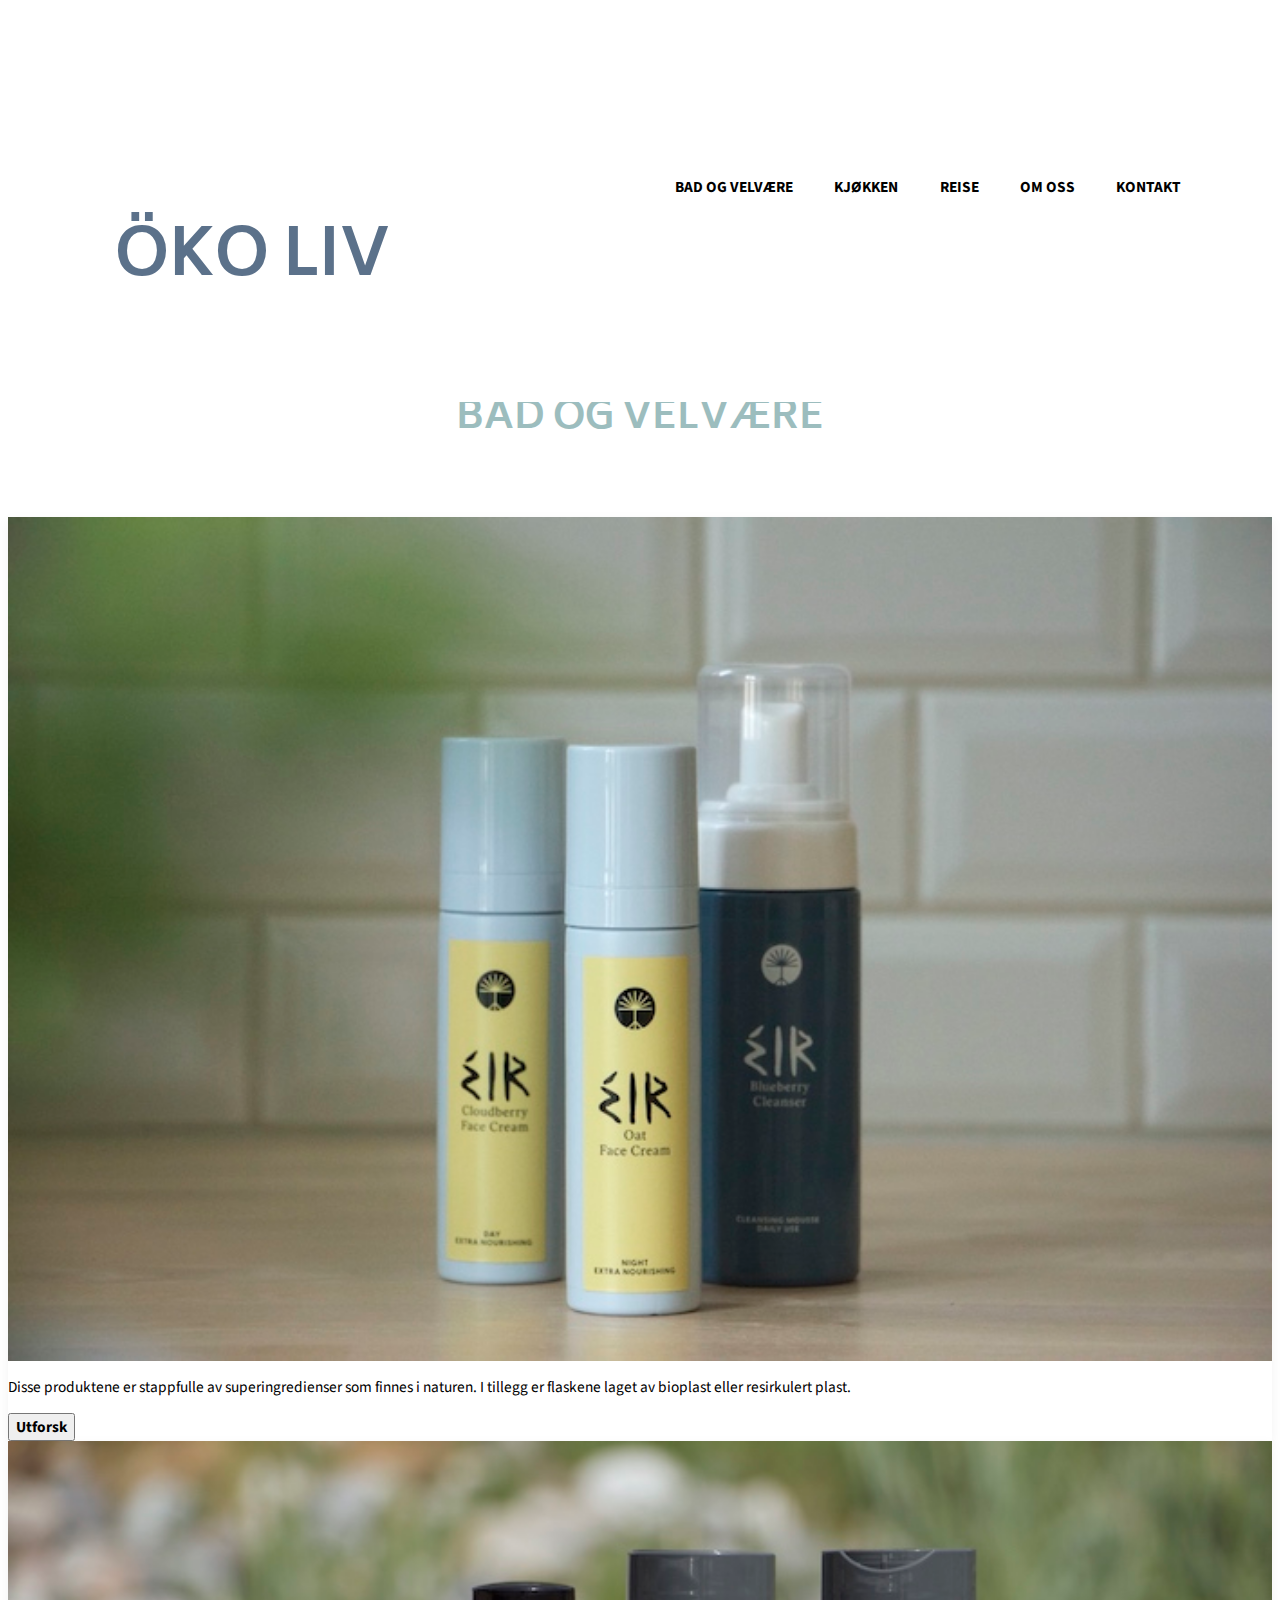
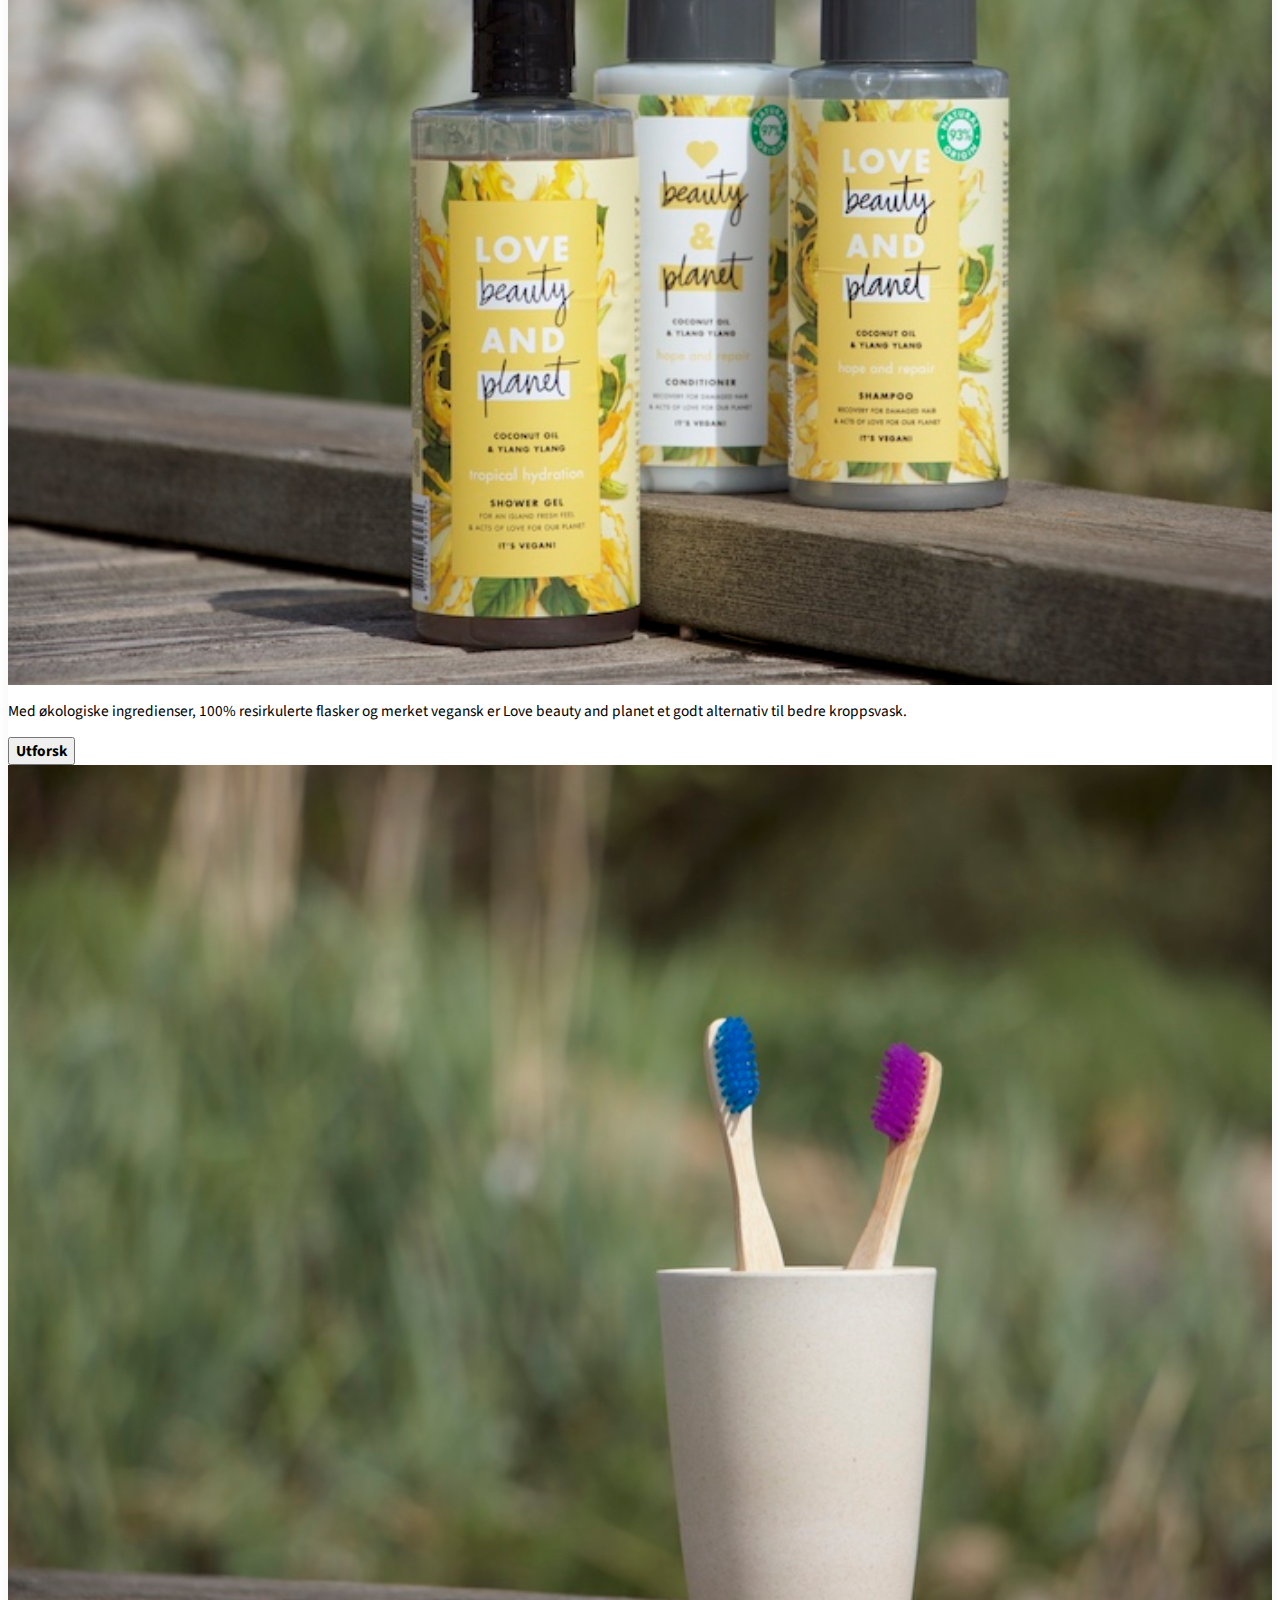
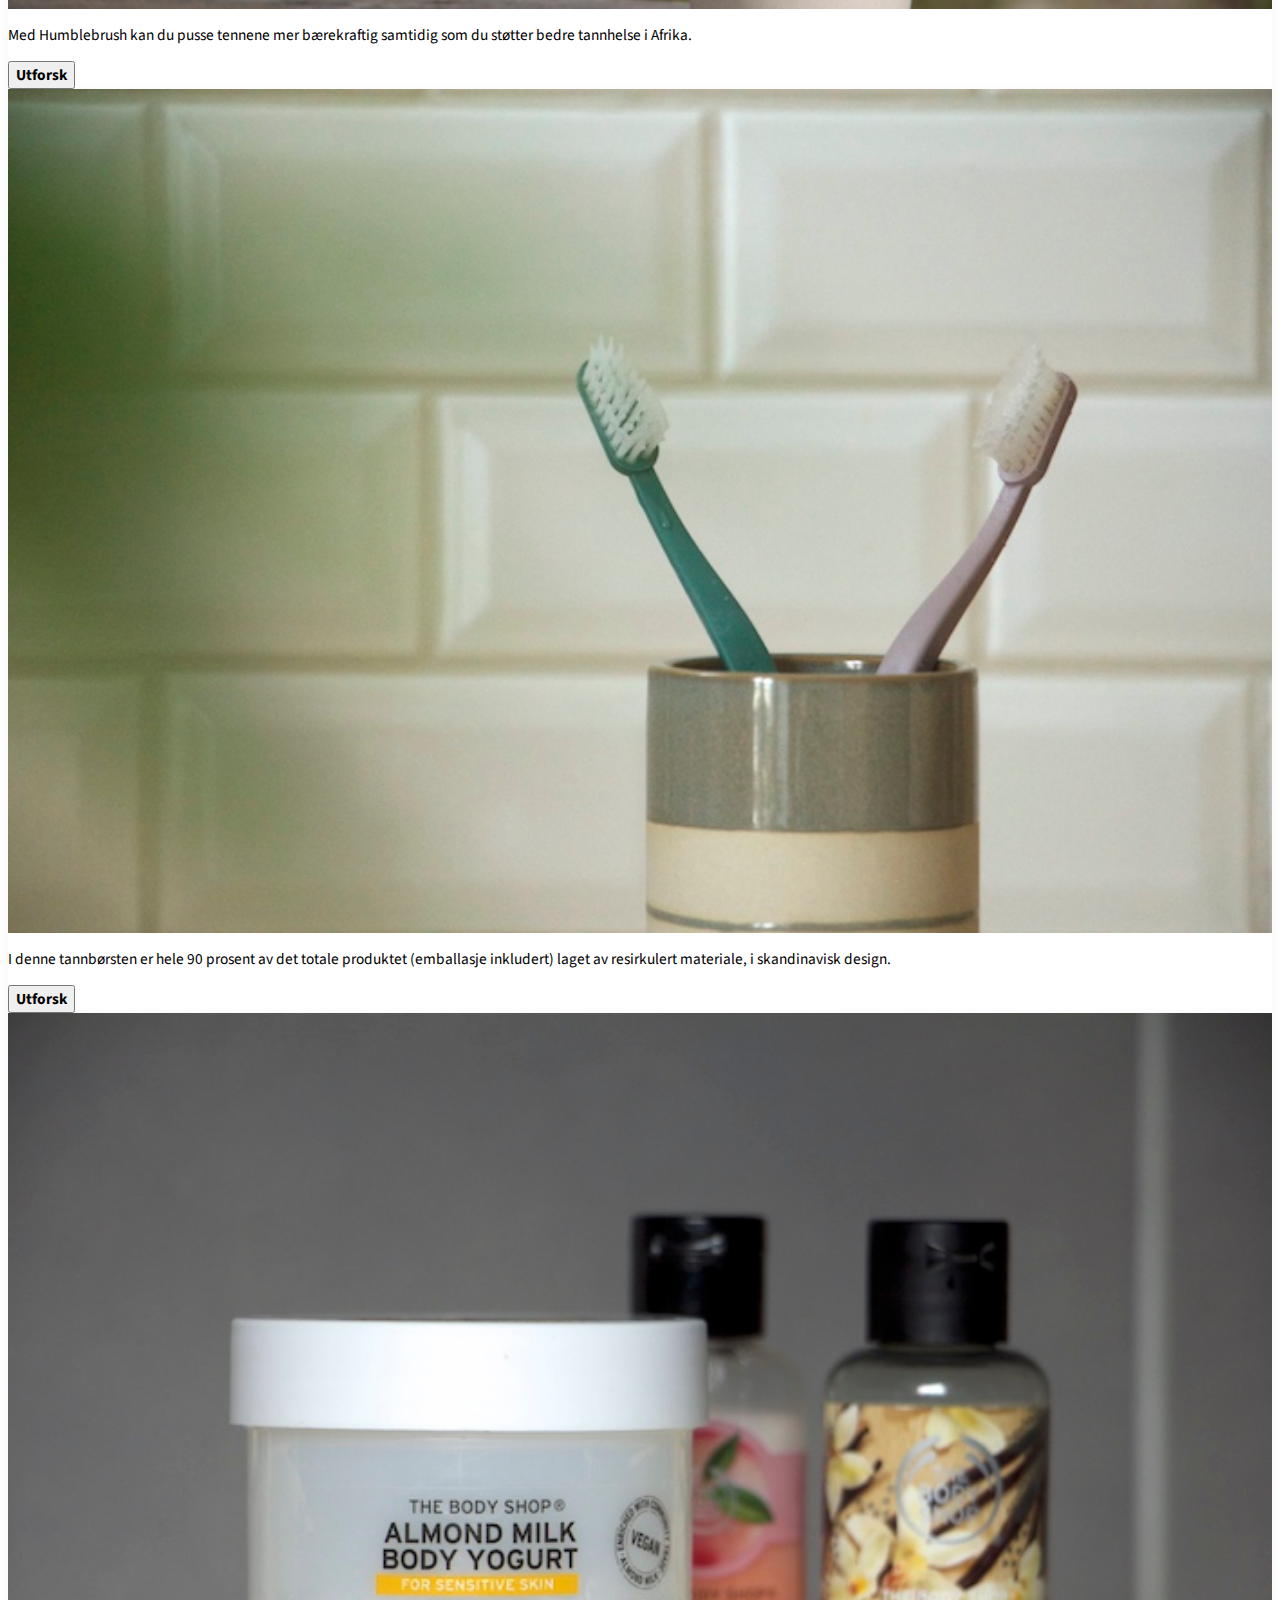
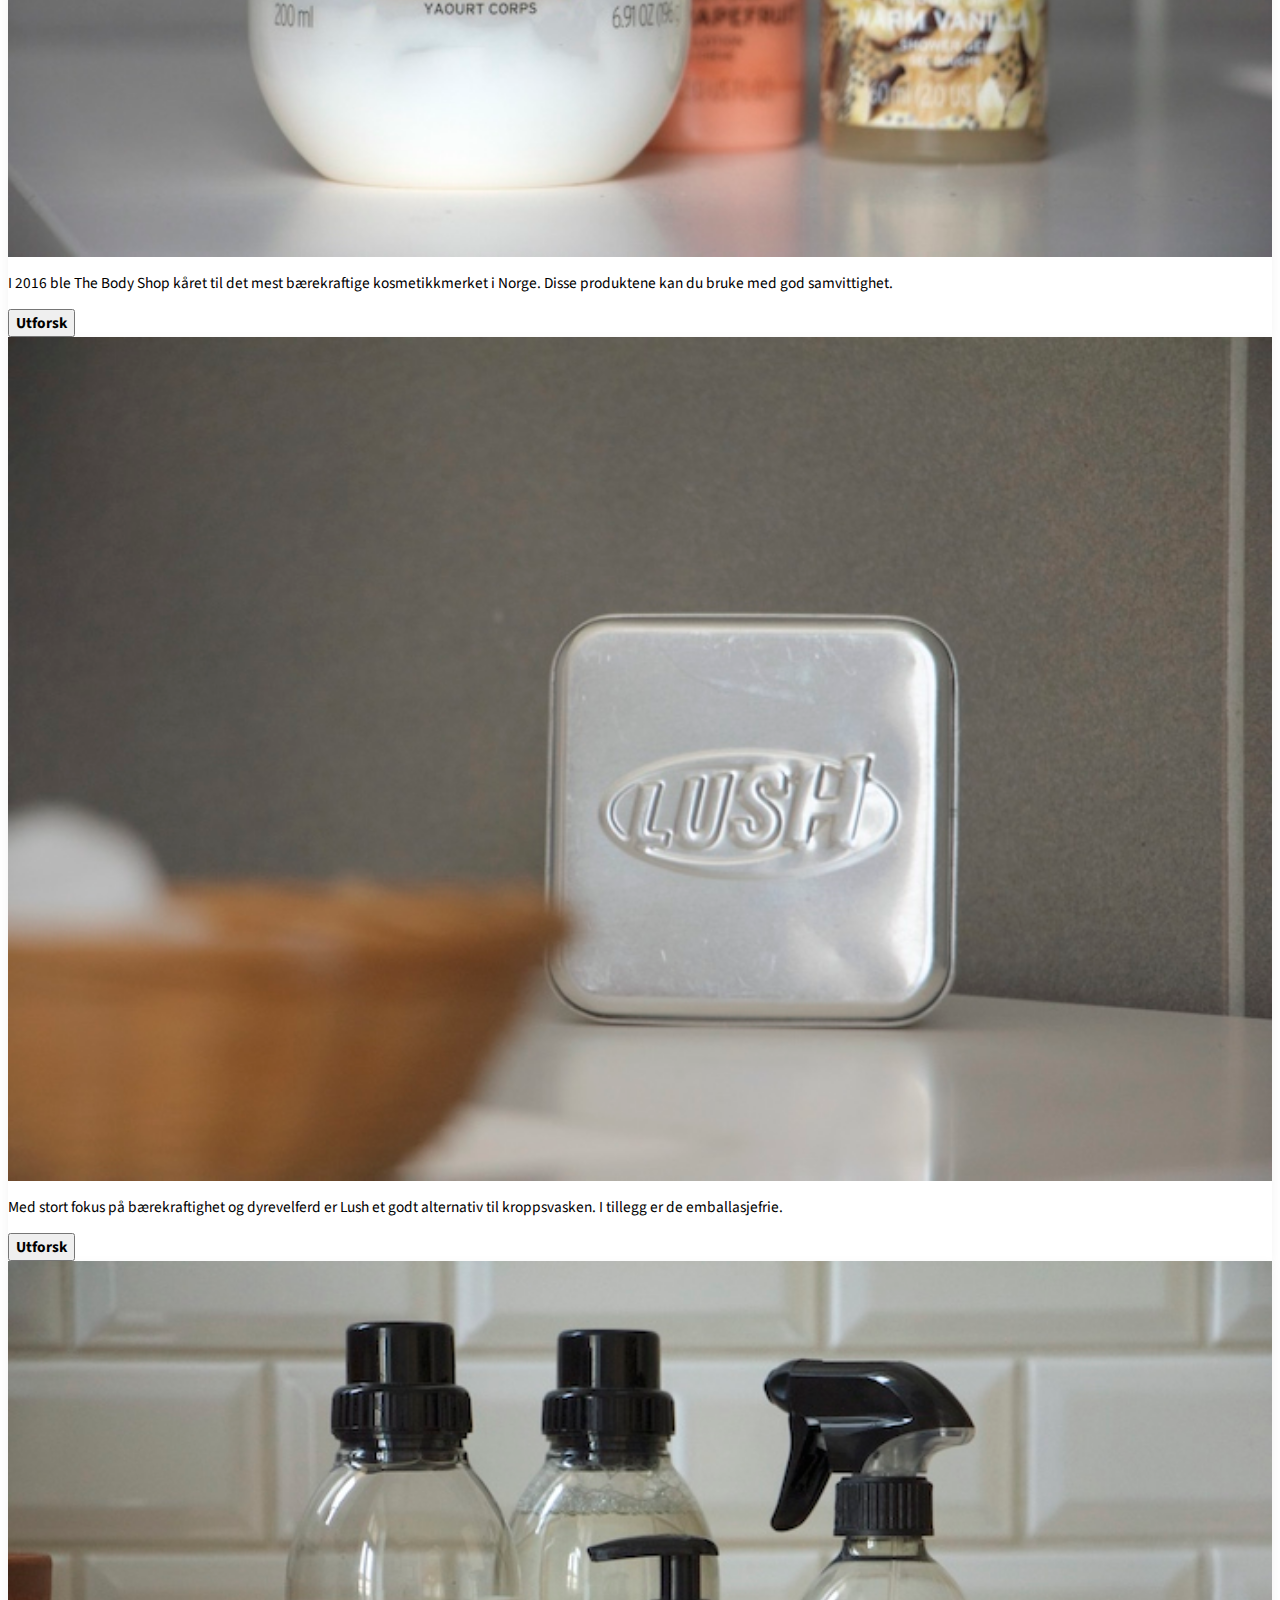
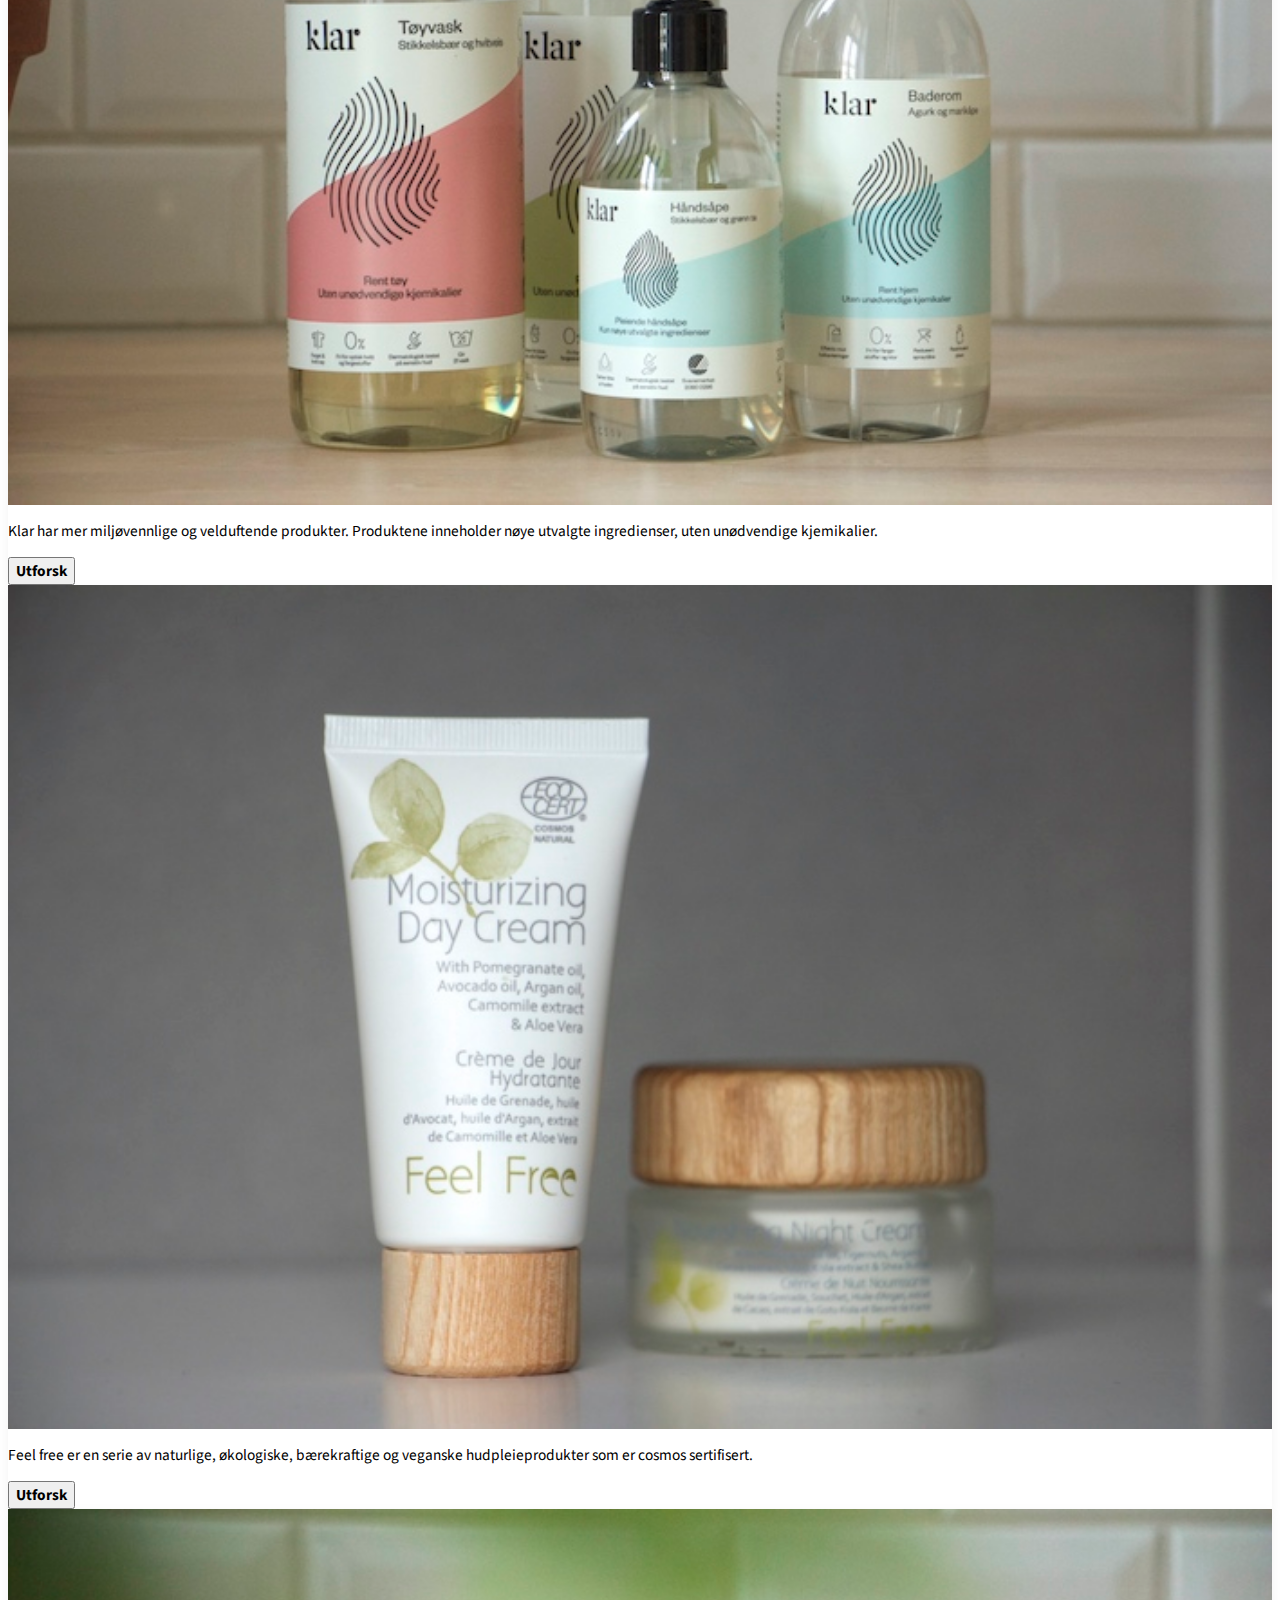
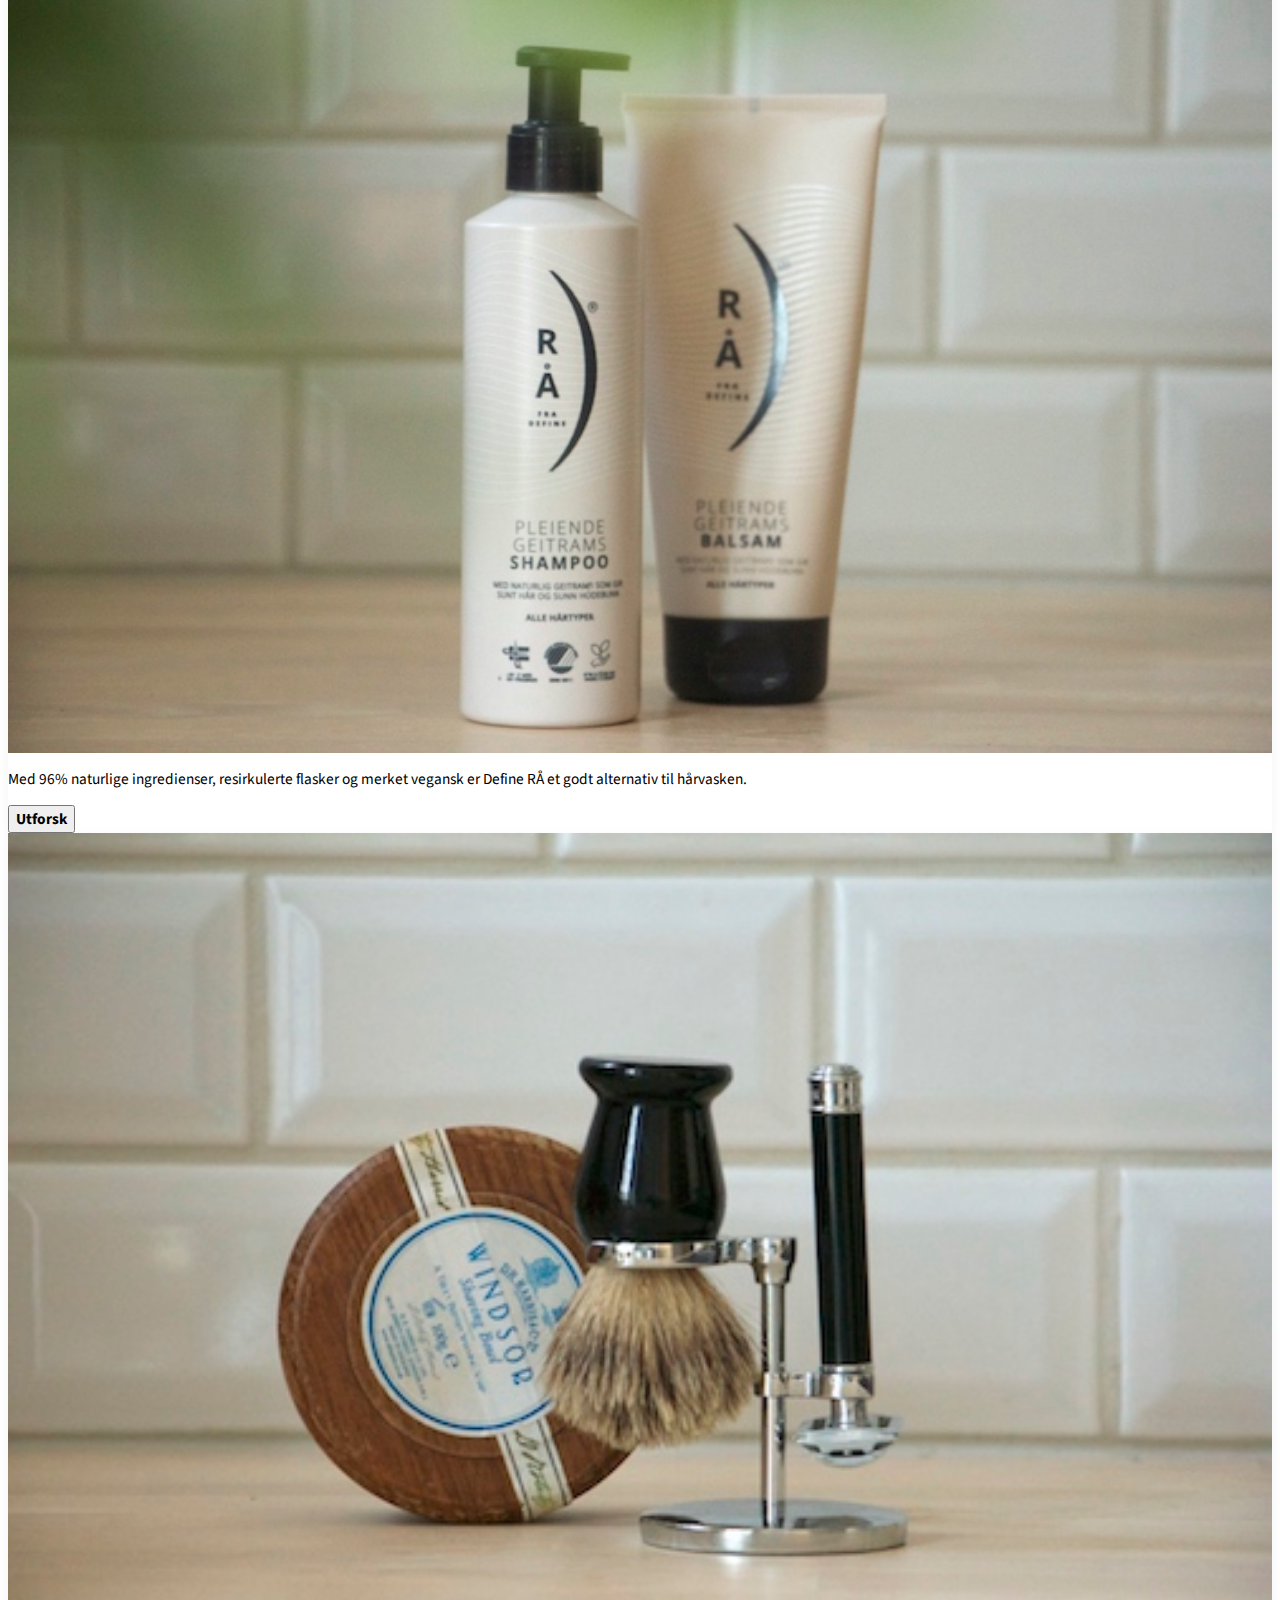
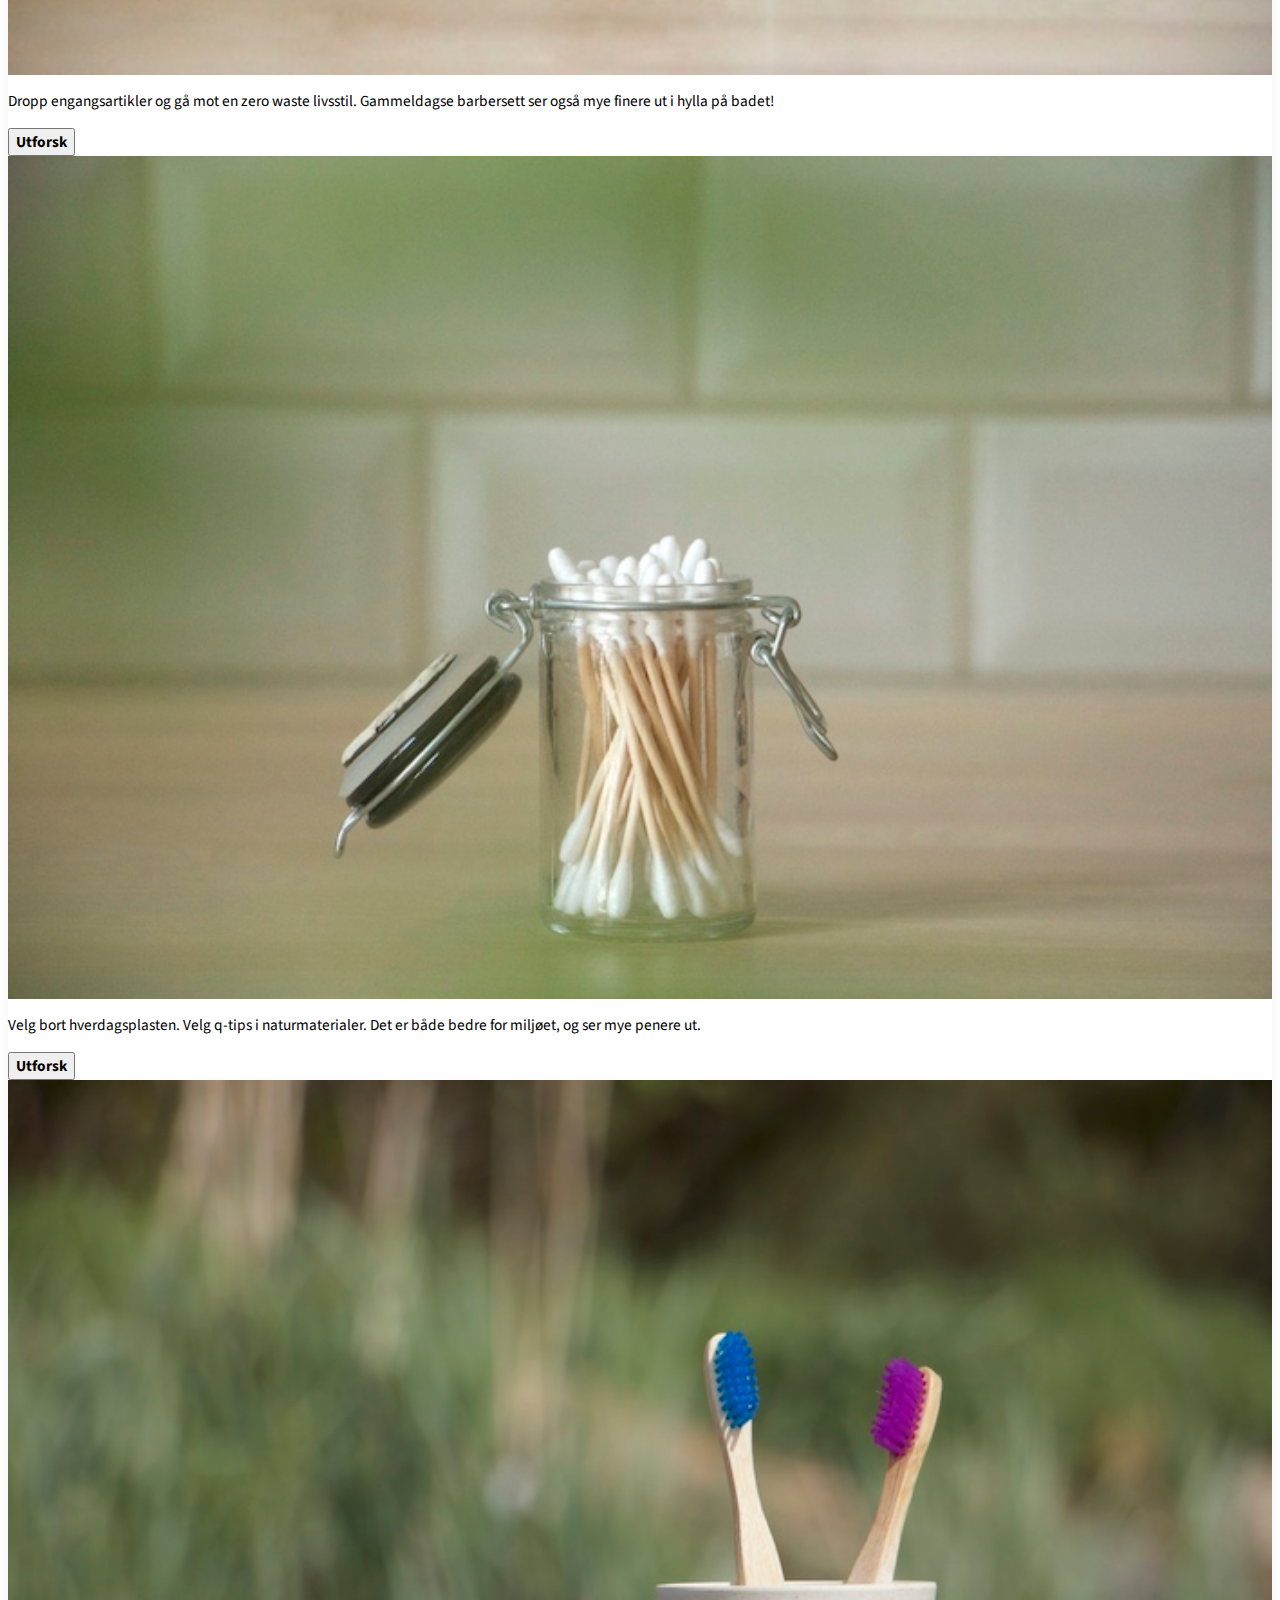
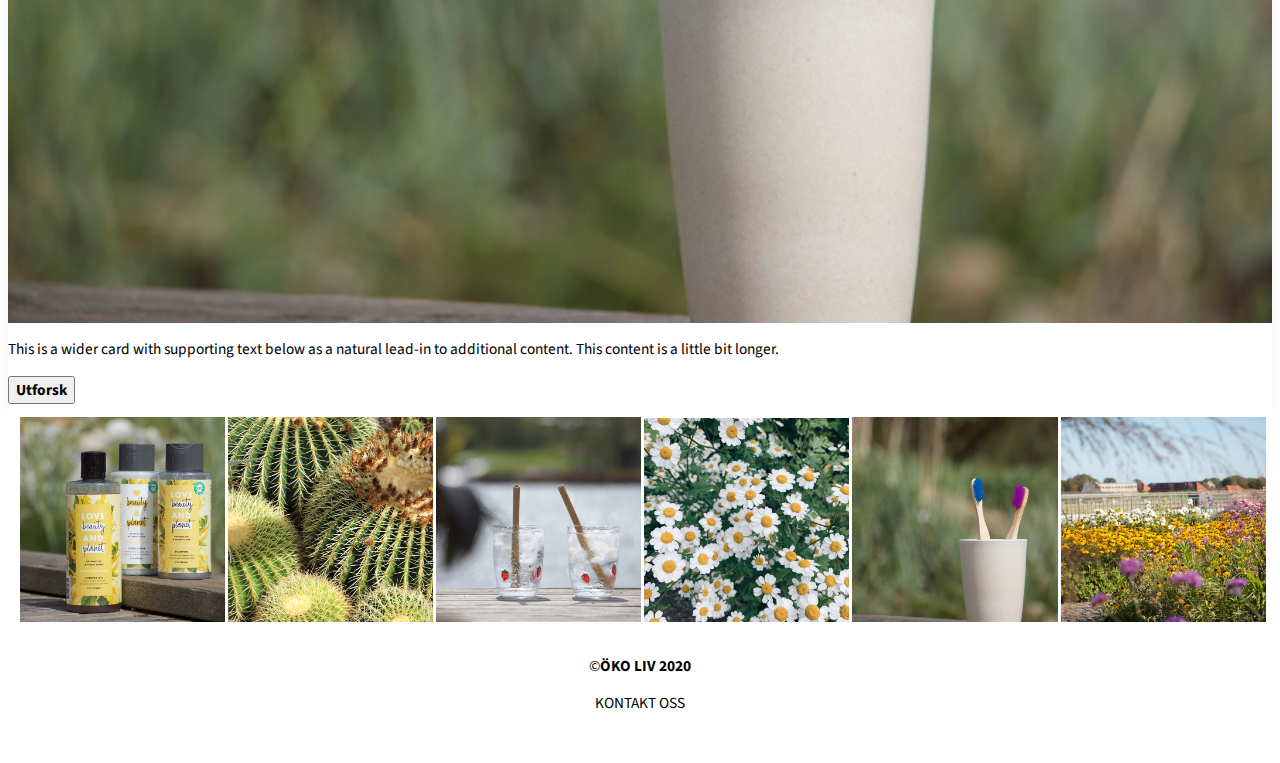
<file: eksamen/bad.html>
<!Doctype html>
<html lang="en"> 

    <head>
        <meta charset="UTF-8">
        <meta name="viewport" content="width=device-width, initial-scale=1.0"> <!for responsive design>
        
         <link rel="stylesheet" href="https://stackpath.bootstrapcdn.com/bootstrap/4.1.3/css/bootstrap.min.css" integrity="sha384-MCw98/SFnGE8fJT3GXwEOngsV7Zt27NXFoaoApmYm81iuXoPkFOJwJ8ERdknLPMO" crossorigin="anonymous"> <!stylesheet bootstrap>
        
        <link rel="stylesheet" href="style.css"> <!egen stylesheet>
        
        <link href="https://fonts.googleapis.com/css2?family=Biryani:wght@900&display=swap" rel="stylesheet"> <!font logo>
        
        <link href="https://fonts.googleapis.com/css2?family=Source+Sans+Pro:wght@200&display=swap" rel="stylesheet"> <!font meny>
        
        <link href='https://fonts.googleapis.com/css?family=Lato:300,400,700' rel='stylesheet' type='text/css'>
        
        <title>ÖKO LIV - BAD OG VELVÆRE</title>
    </head>


    
    <body>
        
        <header>
            <nav class="menu">
                <h4><a href="index.html">ÖKO LIV</a></h4>
                <ul>
                    <li id="kontaktmeny"><a href=index.html#contact><strong>KONTAKT</strong></a></li>
                    <li><a href=index.html#okoinfo><strong>OM OSS</strong></a></li>
                    <li><a href=reise.html><strong>REISE</strong></a></li>
                    <li><a href=kjokken.html><strong>KJØKKEN</strong></a></li>
                    <li><a href=bad.html><strong>BAD OG VELVÆRE</strong></a></li>
                </ul>
            </nav>
        </header>
    
        
            <div class="overskrift">
                <h6><strong>BÆREKRAFTIGE NØDVENIGHETER TIL</strong></h6>
                <h5>BAD OG VELVÆRE</h5>
            </div>
   
        
        
        <div class="album py-5 bg-light"> <!deler av denne koden er hentet fra bootstrap>
        <div class="container">

          <div class="row">
            
              
            <div class="col-md-4">
                <div class="card mb-4 box-shadow">
                <div class="wrapper">
                    <img class="card-img-top" alt="Card image cap" src="eir.jpg">
                    <div class="overlay">
                        <div class="content">EIR SCANDINAVIA</div>
                    </div>
                    
                    <div class="card-body">
                    
                    <p class="card-text">Disse produktene er stappfulle av superingredienser som finnes i naturen. I tillegg er flaskene laget av bioplast eller resirkulert plast.</p>
                    <div class="d-flex justify-content-between align-items-center">
                    <div class="btn-group">
                    <button type="button" class="btn btn-sm btn-outline-secondary"><a href="https://www.eirscandinavia.com/" target="_blank"><strong>Utforsk</strong></a></button>
                    </div>
                  </div>
                </div>
              </div>
             </div>
            </div>
              
            <div class="col-md-4">
                <div class="card mb-4 box-shadow">
                <div class="wrapper">
                    <img class="card-img-top" alt="Card image cap" src="loveandbauty1.jpg">
                    <div class="overlay">
                        <div class="content">Beauty & planet</div>
                    </div>
                    
                    <div class="card-body">
                    
                    <p class="card-text">Med økologiske ingredienser, 100% resirkulerte flasker og merket vegansk er Love beauty and planet et godt alternativ til bedre kroppsvask. </p>
                    <div class="d-flex justify-content-between align-items-center">
                    <div class="btn-group">
                    <button type="button" class="btn btn-sm btn-outline-secondary"><a href="https://www.lovebeautyandplanet.com/no/home.html" target="_blank"><strong>Utforsk</strong></a></button>
                    </div>
                  </div>
                </div>
              </div>
             </div>
            </div>
              
              
            <div class="col-md-4">
                <div class="card mb-4 box-shadow">
                <div class="wrapper">
                    <img class="card-img-top" alt="Card image cap" src="humblebrush.jpg">
                    <div class="overlay">
                        <div class="content">Humblebrush</div>
                    </div>
                    
                    <div class="card-body">
                    
                    <p class="card-text">Med Humblebrush kan du pusse tennene mer bærekraftig samtidig som du støtter bedre tannhelse i Afrika.</p>
                    <div class="d-flex justify-content-between align-items-center">
                    <div class="btn-group">
                    <button type="button" class="btn btn-sm btn-outline-secondary"><a href="https://www.thehumble.co/collections/humble-brush?gclid=EAIaIQobChMIwYbghtHM6QIVSsKyCh1TKgfSEAAYASAAEgJJ5vD_BwE" target="_blank"><strong>Utforsk</strong></a></button>
                    </div>
                  </div>
                </div>
              </div>
             </div>
            </div>
              
              <div class="col-md-4">
                <div class="card mb-4 box-shadow">
                <div class="wrapper">
                    <img class="card-img-top" alt="Card image cap" src="jordan.jpg">
                    <div class="overlay">
                        <div class="content">Jordan green clean</div>
                    </div>
                    
                    <div class="card-body">
                    
                    <p class="card-text">I denne tannbørsten er hele 90 prosent av det totale produktet (emballasje inkludert) laget av resirkulert materiale, i skandinavisk design. </p>
                    <div class="d-flex justify-content-between align-items-center">
                    <div class="btn-group">
                    <button type="button" class="btn btn-sm btn-outline-secondary"><a href="https://www.jordan.no/kategorier/green-clean/" target="_blank"><strong>Utforsk</strong></a></button>
                    </div>
                  </div>
                </div>
              </div>
             </div>
            </div>
              
              
              
              
              <div class="col-md-4">
                <div class="card mb-4 box-shadow">
                <div class="wrapper">
                    <img class="card-img-top" alt="Card image cap" src="bodyshop.jpg">
                    <div class="overlay">
                        <div class="content">The body shop</div>
                    </div>
                    
                    <div class="card-body">
                    
                    <p class="card-text">I 2016 ble The Body Shop kåret til det mest bærekraftige kosmetikkmerket i Norge. Disse produktene kan du bruke med god samvittighet.</p>
                    <div class="d-flex justify-content-between align-items-center">
                    <div class="btn-group">
                    <button type="button" class="btn btn-sm btn-outline-secondary"><a href="https://www.thebodyshop.no/" target="_blank"><strong>Utforsk</strong></a></button>
                    </div>
                  </div>
                </div>
              </div>
             </div>
            </div>
              
              
              <div class="col-md-4">
                <div class="card mb-4 box-shadow">
                <div class="wrapper">
                    <img class="card-img-top" alt="Card image cap" src="lush.jpg">
                    <div class="overlay">
                        <div class="content">Lush</div>
                    </div>
                    
                    <div class="card-body">
                    
                    <p class="card-text">Med stort fokus på bærekraftighet og dyrevelferd er Lush et godt alternativ til kroppsvasken. I tillegg er de emballasjefrie. </p>
                    <div class="d-flex justify-content-between align-items-center">
                    <div class="btn-group">
                    <button type="button" class="btn btn-sm btn-outline-secondary"><a href="https://www.lushnorge.no/" target="_blank"><strong>Utforsk</strong></a></button>
                    </div>
                  </div>
                </div>
              </div>
             </div>
            </div>
              
              
            <div class="col-md-4">
                <div class="card mb-4 box-shadow">
                <div class="wrapper">
                    <img class="card-img-top" alt="Card image cap" src="klarbad.jpg">
                    <div class="overlay">
                        <div class="content">Klar</div>
                    </div>
                    
                    <div class="card-body">
                    
                    <p class="card-text">Klar har mer miljøvennlige og velduftende produkter. Produktene  inneholder nøye utvalgte ingredienser, uten unødvendige kjemikalier.</p>
                    <div class="d-flex justify-content-between align-items-center">
                    <div class="btn-group">
                    <button type="button" class="btn btn-sm btn-outline-secondary"><a href="https://klardag.no/produkter/" target="_blank"><strong>Utforsk</strong></a></button>
                    </div>
                  </div>
                </div>
              </div>
             </div>
            </div>
              
              
            
              
              
              <div class="col-md-4">
                <div class="card mb-4 box-shadow">
                <div class="wrapper">
                    <img class="card-img-top" alt="Card image cap" src="feelfree.jpg">
                    <div class="overlay">
                        <div class="content">Feel free</div>
                    </div>
                    
                    <div class="card-body">
                    
                    <p class="card-text">Feel free er en serie av naturlige, økologiske, bærekraftige og veganske hudpleieprodukter som er cosmos sertifisert. </p>
                    <div class="d-flex justify-content-between align-items-center">
                    <div class="btn-group">
                    <button type="button" class="btn btn-sm btn-outline-secondary"><a href="https://www.feelfreebio.com/en/products/" target="_blank"><strong>Utforsk</strong></a></button>
                    </div>
                  </div>
                </div>
              </div>
             </div>
            </div>
              
              
              
              <div class="col-md-4">
                <div class="card mb-4 box-shadow">
                <div class="wrapper">
                    <img class="card-img-top" alt="Card image cap" src="raa.jpg">
                    <div class="overlay">
                        <div class="content">Define RÅ</div>
                    </div>
                    
                    <div class="card-body">
                    
                    <p class="card-text">Med 96% naturlige ingredienser, resirkulerte flasker og merket vegansk er Define RÅ et godt alternativ til hårvasken. </p>
                    <div class="d-flex justify-content-between align-items-center">
                    <div class="btn-group">
                    <button type="button" class="btn btn-sm btn-outline-secondary"><a href="https://define.no/raa-fra-define/" target="_blank"><strong>Utforsk</strong></a></button>
                    </div>
                  </div>
                </div>
              </div>
             </div>
            </div>
            
              
              <div class="col-md-4">
                <div class="card mb-4 box-shadow">
                <div class="wrapper">
                    <img class="card-img-top" alt="Card image cap" src="barber.jpg">
                    <div class="overlay">
                        <div class="content">Barbersett</div>
                    </div>
                    
                    <div class="card-body">
                    
                    <p class="card-text">Dropp engangsartikler og gå mot en zero waste livsstil. Gammeldagse barbersett ser også mye finere ut i hylla på badet!</p>
                    <div class="d-flex justify-content-between align-items-center">
                    <div class="btn-group">
                    <button type="button" class="btn btn-sm btn-outline-secondary"><a href="https://www.dapper.no/collections/shaving-tools" target="_blank"><strong>Utforsk</strong></a></button>
                    </div>
                  </div>
                </div>
              </div>
             </div>
            </div>
              
            <div class="col-md-4">
                <div class="card mb-4 box-shadow">
                <div class="wrapper">
                    <img class="card-img-top" alt="Card image cap" src="qtips.jpg">
                    <div class="overlay">
                        <div class="content">Q-tips</div>
                    </div>
                    
                    <div class="card-body">
                    
                    <p class="card-text">Velg bort hverdagsplasten. Velg q-tips i naturmaterialer. Det er både bedre for miljøet, og ser mye penere ut. </p>
                    <div class="d-flex justify-content-between align-items-center">
                    <div class="btn-group">
                    <button type="button" class="btn btn-sm btn-outline-secondary"><a href="https://www.dapper.no/collections/shaving-tools" target="_blank"><strong>Utforsk</strong></a></button>
                    </div>
                  </div>
                </div>
              </div>
             </div>
            </div>
           
               
              
              <div class="col-md-4">
                <div class="card mb-4 box-shadow">
                <div class="wrapper">
                    <img class="card-img-top" alt="Card image cap" src="humblebrush.jpg">
                    <div class="overlay">
                        <div class="content">Organicup</div>
                    </div>
                    
                    <div class="card-body">
                    
                    <p class="card-text">This is a wider card with supporting text below as a natural lead-in to additional content. This content is a little bit longer.</p>
                    <div class="d-flex justify-content-between align-items-center">
                    <div class="btn-group">
                    <button type="button" class="btn btn-sm btn-outline-secondary"><a href="https://www.organicup.com/nb/" target="_blank"><strong>Utforsk</strong></a></button>
                    </div>
                  </div>
                </div>
              </div>
             </div>
            </div>
              
              
              
              
              
          </div>
        </div>
      </div>
        
        
        
        
    </body>
    
    
    <footer>
        
        <div class="insta">
                    
                     <a href="https://www.instagram.com/p/CAlMdWWHKeC/" target="_blank"><img src="insta1.JPG" title="Instagram"></a>
                    
                   
                    <a href="https://www.instagram.com/p/CAlNFLtnQ1I/" target="_blank"><img src="insta2.JPG" title="Instagram"></a>
                   
                    <a href=" https://www.instagram.com/p/CAlH5K7HuDd/" target="_blank"><img src="insta3.JPG" title="Instagram"></a>
                    
                   
                    
                    <a href="https://www.instagram.com/p/CAlO-oGH9FT/" target="_blank"><img src="insta4.JPG" title="Instagram"></a>
                    
                    <a href="https://www.instagram.com/p/CAlNN-SHTCV/" target="_blank"><img src="insta5.JPG" title="Instagram"></a>
                    
                    <a href="https://www.instagram.com/p/CAlIZmhHMyg/" target="_blank"><img src="insta6.JPG" title="Instagram"></a>
                   

                </div>
        &copy;<strong>ÖKO LIV 2020 </strong>
    
        <div class="footerkontakt">
            <p><a href="mailto:oko.liv@gmail.com">KONTAKT OSS</a></p>
        </div>
        
        <div class="instagramfooter">
            <p><a href="https://www.instagram.com/oko.liv/" target="_blank">FØLG OSS PÅ INSTAGRAM</a></p>
        </div>

    </footer>
    
</html>
</file>
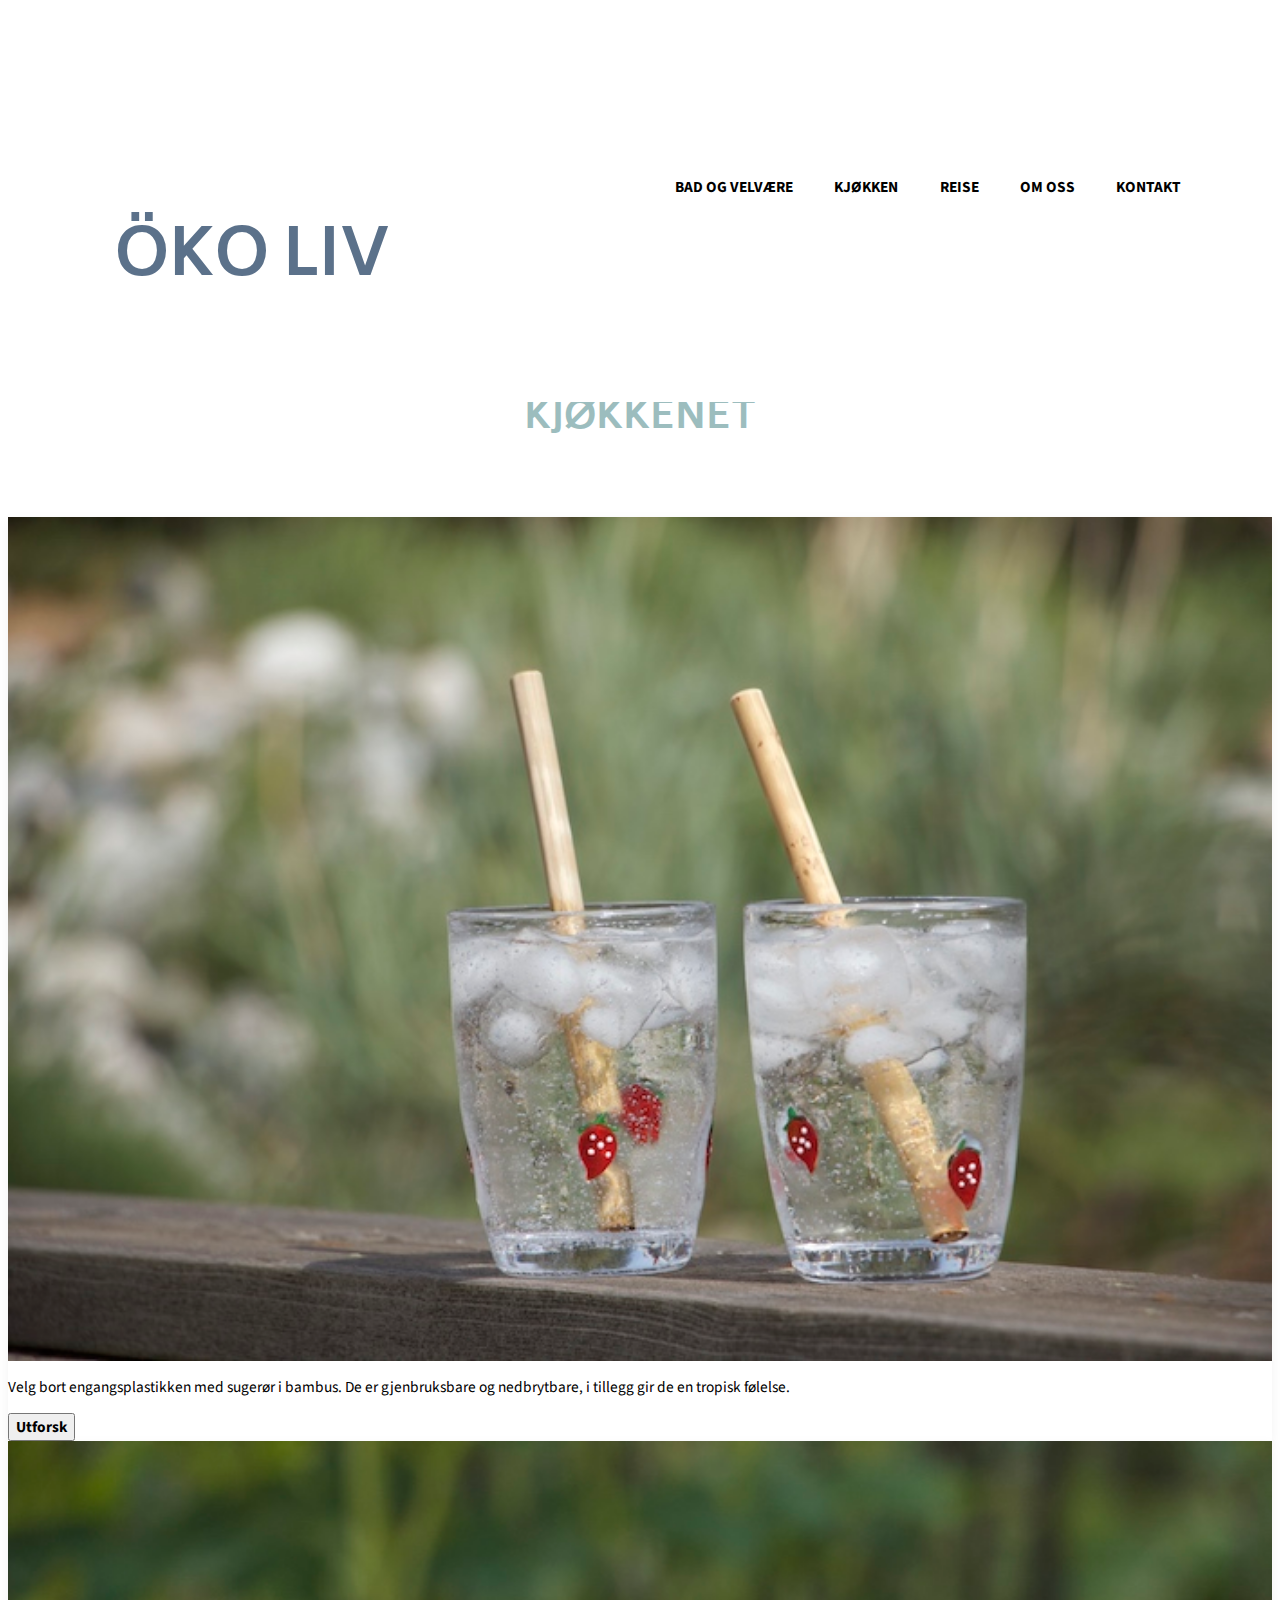
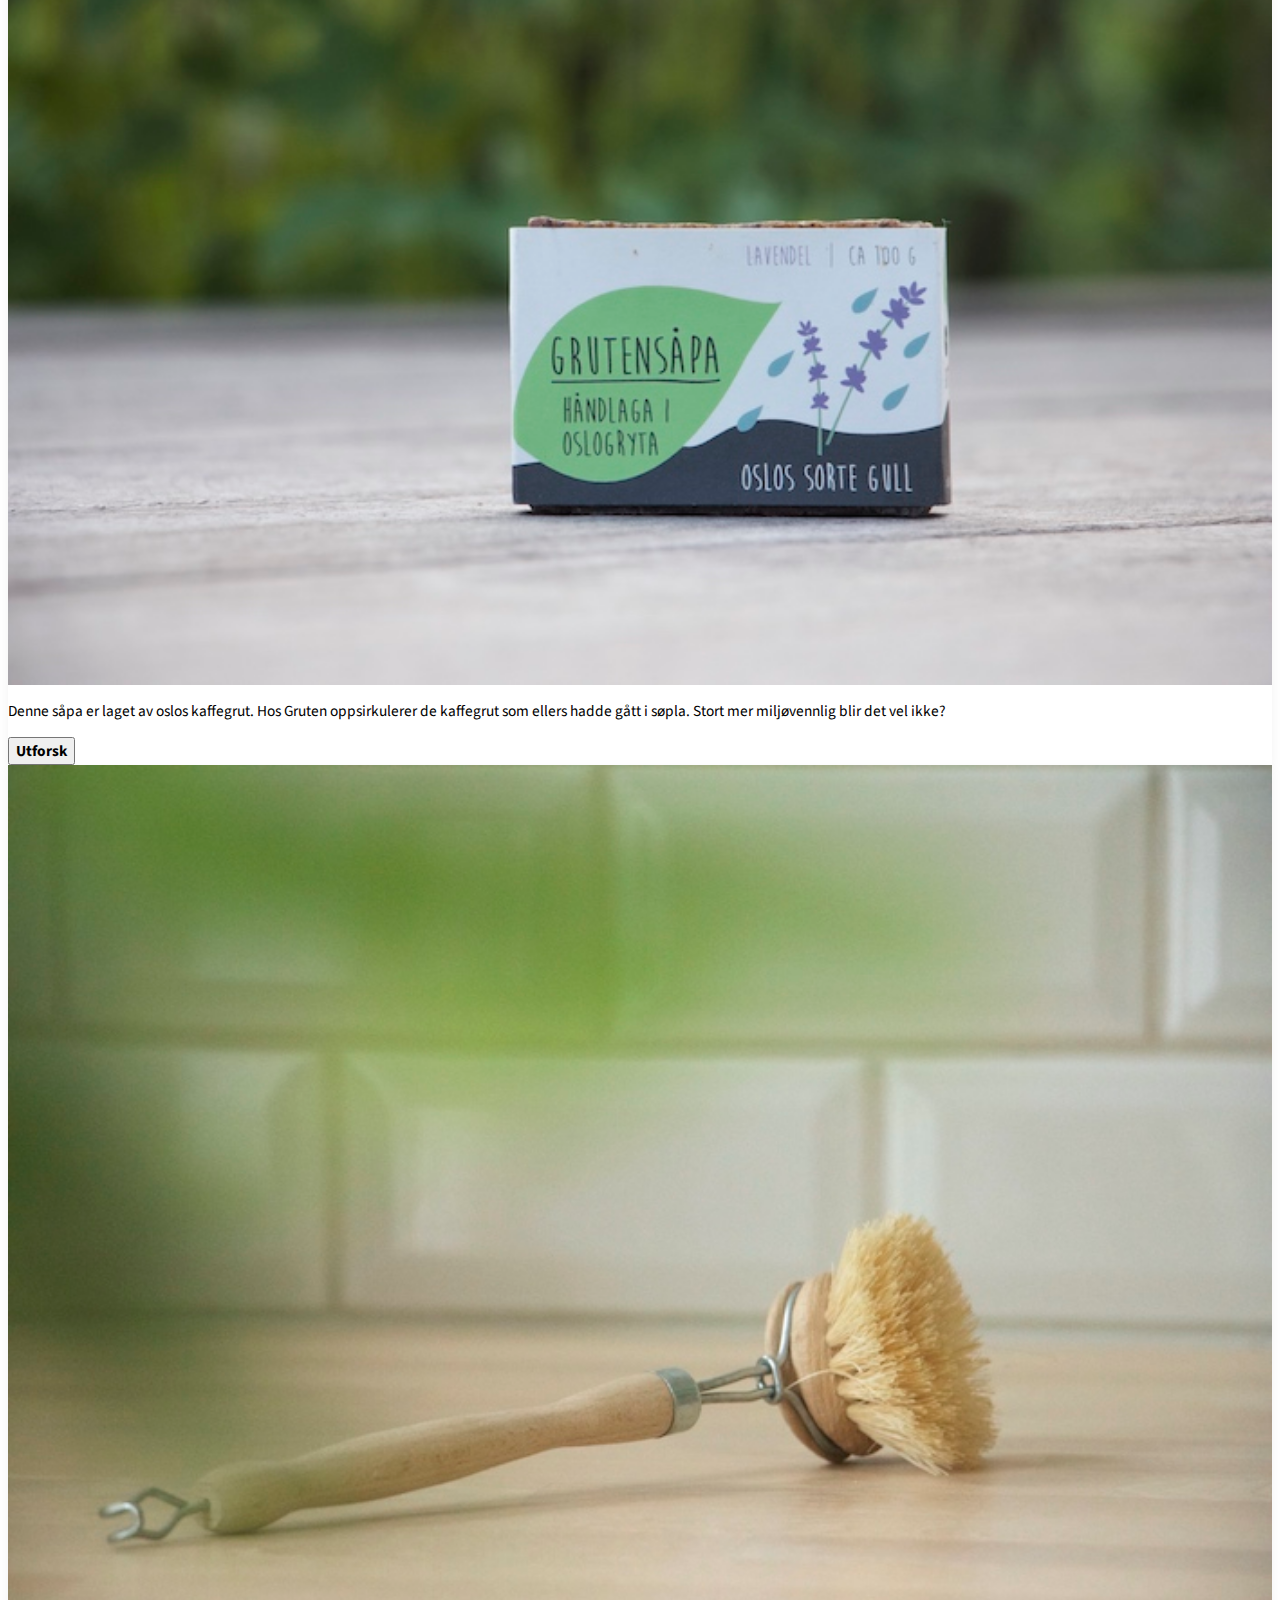
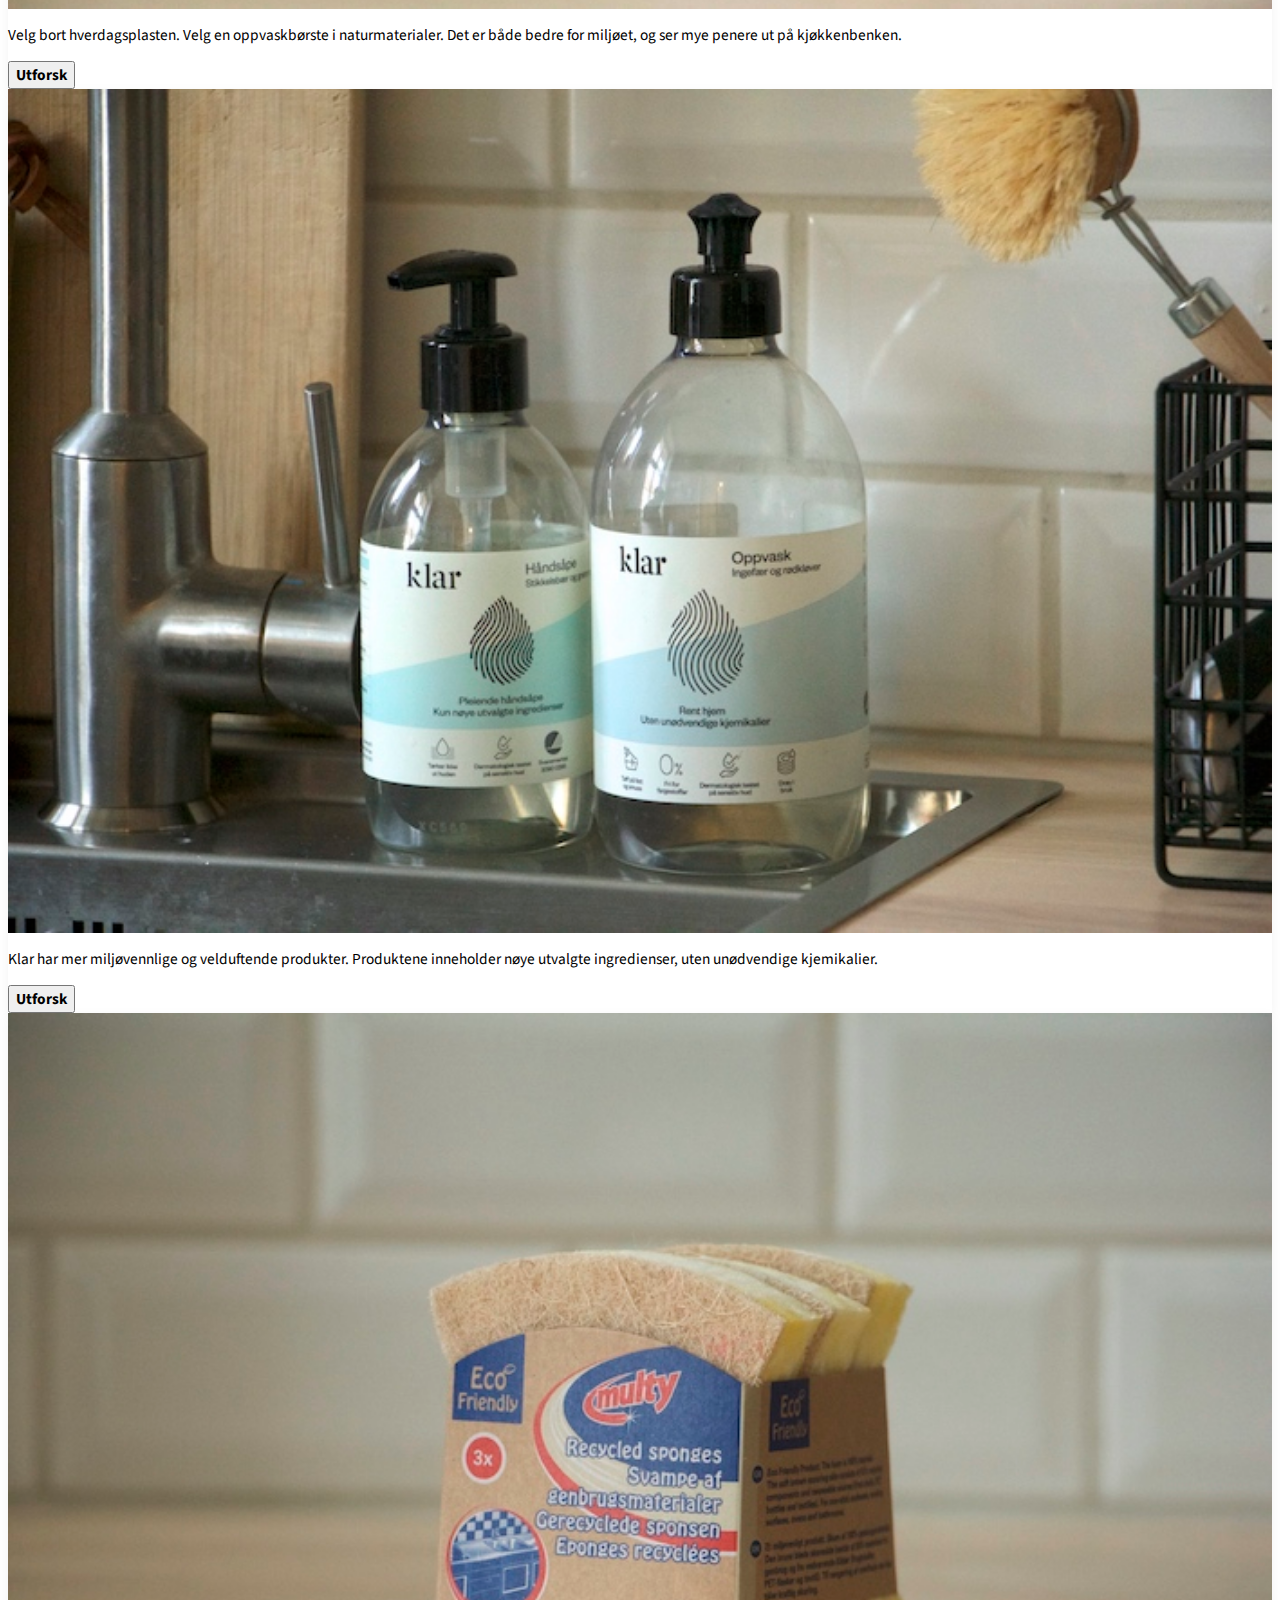
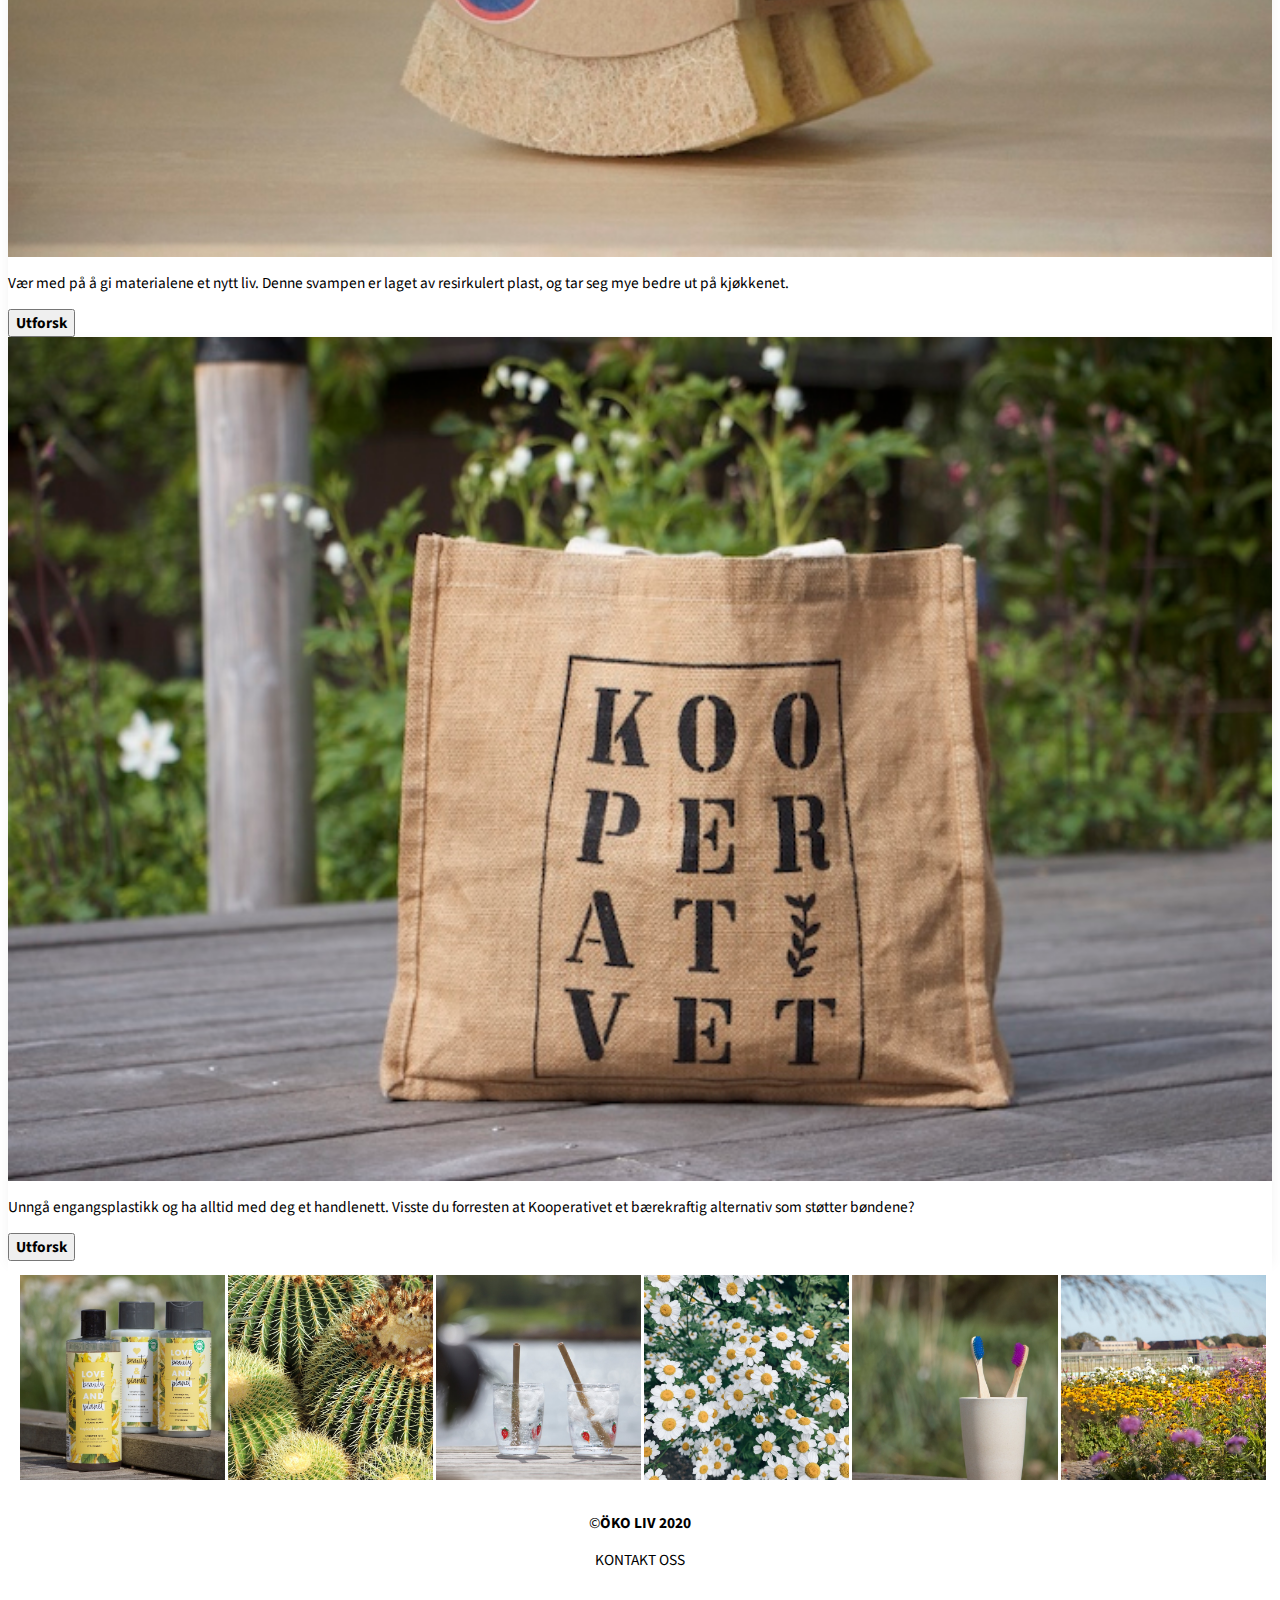
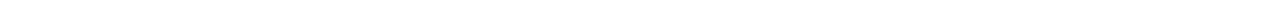
<file: eksamen/kjokken.html>
<!Doctype html>
<html lang="en"> 

    <head>
        <meta charset="UTF-8">
        <meta name="viewport" content="width=device-width, initial-scale=1.0"> <!for responsive design>
        
         <link rel="stylesheet" href="https://stackpath.bootstrapcdn.com/bootstrap/4.1.3/css/bootstrap.min.css" integrity="sha384-MCw98/SFnGE8fJT3GXwEOngsV7Zt27NXFoaoApmYm81iuXoPkFOJwJ8ERdknLPMO" crossorigin="anonymous"> <!stylesheet bootstrap>
        
        <link rel="stylesheet" href="style.css"> <!egen stylesheet>
        
        <link href="https://fonts.googleapis.com/css2?family=Biryani:wght@900&display=swap" rel="stylesheet"> <!font logo>
        
        <link href="https://fonts.googleapis.com/css2?family=Source+Sans+Pro:wght@200&display=swap" rel="stylesheet"> <!font meny>
        
       
        
        <title>ÖKO LIV - KJØKKEN</title>
    </head>


    
    <body>
        
        <header>
            <nav class="menu">
                <h4><a href="index.html">ÖKO LIV</a></h4>
                <ul>
                    <li id="kontaktmeny"><a href=index.html#contact><strong>KONTAKT</strong></a></li>
                    <li><a href=index.html#okoinfo><strong>OM OSS</strong></a></li>
                    <li><a href=reise.html><strong>REISE</strong></a></li>
                    <li><a href=kjokken.html><strong>KJØKKEN</strong></a></li>
                    <li><a href=bad.html><strong>BAD OG VELVÆRE</strong></a></li>
                </ul>
            </nav>
        
        </header>
    
        
 
            <div class="overskrift">
                <h6><strong>BÆREKRAFTIGE NØDVENIGHETER TIL</strong></h6>
                <h5>KJØKKENET</h5>
            </div>
        
       
        
        
        
        
        <div class="album py-5 bg-light"> <!deler av denne koden er hentet fra bootstrap>
        <div class="container">

          <div class="row">
            
             
            <div class="col-md-4">
                <div class="card mb-4 box-shadow">
                <div class="wrapper">
                    <img class="card-img-top" alt="Card image cap" src="sugeror.jpg">
                    <div class="overlay">
                        <div class="content">Bambussugerør</div>
                    </div>
                    
                    <div class="card-body">
                    
                    <p class="card-text">Velg bort engangsplastikken med sugerør i bambus. De er gjenbruksbare og nedbrytbare, i tillegg gir de en tropisk følelse.  </p>
                    <div class="d-flex justify-content-between align-items-center">
                    <div class="btn-group">
                    <button type="button" class="btn btn-sm btn-outline-secondary"><a href="https://www.beeorganic.no/products/1-stk-bambussugeror-i-okologisk-bambus?gclid=EAIaIQobChMI4cy8i7XM6QIVB4GyCh2-EwGEEAQYAyABEgKaEvD_BwE" target="_blank"><strong>Utforsk</strong></a></button>
                    </div>
                  </div>
                </div>
              </div>
             </div>
            </div>
              
              <div class="col-md-4">
                <div class="card mb-4 box-shadow">
                <div class="wrapper">
                    <img class="card-img-top" alt="Card image cap" src="gruten.jpg">
                    <div class="overlay">
                        <div class="content">Grutensåpa</div>
                    </div>
                    
                    <div class="card-body">
                    
                    <p class="card-text"> Denne såpa er laget av oslos kaffegrut. Hos Gruten oppsirkulerer de kaffegrut som ellers hadde gått i søpla. Stort mer miljøvennlig blir det vel ikke?   </p>
                    <div class="d-flex justify-content-between align-items-center">
                    <div class="btn-group">
                    <button type="button" class="btn btn-sm btn-outline-secondary"><a href="https://www.gruten.no/produkt/s%C3%A5pe" target="_blank"><strong>Utforsk</strong></a></button>
                    </div>
                  </div>
                </div>
              </div>
             </div>
            </div>
              
            
              <div class="col-md-4">
                <div class="card mb-4 box-shadow">
                <div class="wrapper">
                    <img class="card-img-top" alt="Card image cap" src="oppvask.jpg">
                    <div class="overlay">
                        <div class="content">Oppvaskbørste</div>
                    </div>
                    
                    <div class="card-body">
                    
                    <p class="card-text">Velg bort hverdagsplasten. Velg en oppvaskbørste i naturmaterialer. Det er både bedre for miljøet, og ser mye penere ut på kjøkkenbenken. </p>
                    <div class="d-flex justify-content-between align-items-center">
                    <div class="btn-group">
                    <button type="button" class="btn btn-sm btn-outline-secondary"><a href="https://www.beeorganic.no/products/plastfrivegansk-oppvaskborste-mplantebust-la-droguerie-cologique" target="_blank"><strong>Utforsk</strong></a></button>
                    </div>
                  </div>
                </div>
              </div>
             </div>
            </div>
              
              
            <div class="col-md-4">
                <div class="card mb-4 box-shadow">
                <div class="wrapper">
                    <img class="card-img-top" alt="Card image cap" src="klarkjok.jpg">
                    <div class="overlay">
                        <div class="content">Klar</div>
                    </div>
                    
                    <div class="card-body">
                    
                    <p class="card-text">Klar har mer miljøvennlige og velduftende produkter. Produktene  inneholder nøye utvalgte ingredienser, uten unødvendige kjemikalier.</p>
                    <div class="d-flex justify-content-between align-items-center">
                    <div class="btn-group">
                    <button type="button" class="btn btn-sm btn-outline-secondary"><a href="https://klardag.no/produkter/" target="_blank"><strong>Utforsk</strong></a></button>
                    </div>
                  </div>
                </div>
              </div>
             </div>
            </div>
              
              
              
              
              
              <div class="col-md-4">
                <div class="card mb-4 box-shadow">
                <div class="wrapper">
                    <img class="card-img-top" alt="Card image cap" src="svamp.jpg">
                    <div class="overlay">
                        <div class="content">Svamp</div>
                    </div>
                    
                    <div class="card-body">
                    
                    <p class="card-text">Vær med på å gi materialene et nytt liv. Denne svampen er laget av resirkulert plast, og tar seg mye bedre ut på kjøkkenet. </p>
                    <div class="d-flex justify-content-between align-items-center">
                    <div class="btn-group">
                    <button type="button" class="btn btn-sm btn-outline-secondary"><a href="https://www.ecoizm.com/cleaning-and-washing/dishwashing/dishwashing-accessories/multy-jumbo-eco-dishwashing-sponge.html" target="_blank"><strong>Utforsk</strong></a></button>
                    </div>
                  </div>
                </div>
              </div>
             </div>
            </div>
              
              
             
        
            
              
              
              <div class="col-md-4">
                <div class="card mb-4 box-shadow">
                <div class="wrapper">
                    <img class="card-img-top" alt="Card image cap" src="handlenett.jpg">
                    <div class="overlay">
                        <div class="content">Handlenett</div>
                    </div>
                    
                    <div class="card-body">
                    
                    <p class="card-text">Unngå engangsplastikk og ha alltid med deg et handlenett. Visste du forresten at Kooperativet et bærekraftig alternativ som støtter bøndene?  </p>
                    <div class="d-flex justify-content-between align-items-center">
                    <div class="btn-group">
                    <button type="button" class="btn btn-sm btn-outline-secondary"><a href="https://kooperativet.no/" target="_blank"><strong>Utforsk</strong></a></button>
                    </div>
                  </div>
                </div>
              </div>
             </div>
            </div>
              
              
          </div>
        </div>
      </div>
        
        
        
        
        

        
       
    </body>
    
    <footer>
        
        <div class="insta">
                    
                     <a href="https://www.instagram.com/p/CAlMdWWHKeC/" target="_blank"><img src="insta1.JPG" title="Instagram"></a>
                    
                   
                    <a href="https://www.instagram.com/p/CAlNFLtnQ1I/" target="_blank"><img src="insta2.JPG" title="Instagram"></a>
                   
                    <a href=" https://www.instagram.com/p/CAlH5K7HuDd/" target="_blank"><img src="insta3.JPG" title="Instagram"></a>
                    
                   
                    
                    <a href="https://www.instagram.com/p/CAlO-oGH9FT/" target="_blank"><img src="insta4.JPG" title="Instagram"></a>
                    
                    <a href="https://www.instagram.com/p/CAlNN-SHTCV/" target="_blank"><img src="insta5.JPG" title="Instagram"></a>
                    
                    <a href="https://www.instagram.com/p/CAlIZmhHMyg/" target="_blank"><img src="insta6.JPG" title="Instagram"></a>
                   

                </div>
        &copy;<strong>ÖKO LIV 2020 </strong>
    
    <div class="footerkontakt">
        <p><a href="mailto:oko.liv@gmail.com">KONTAKT OSS</a></p>
        
    </div>
        
    <div class="instagramfooter">
            <p><a href="https://www.instagram.com/oko.liv/" target="_blank">FØLG OSS PÅ INSTAGRAM</a></p>
        </div>

        
    </footer>
    
</html>
</file>
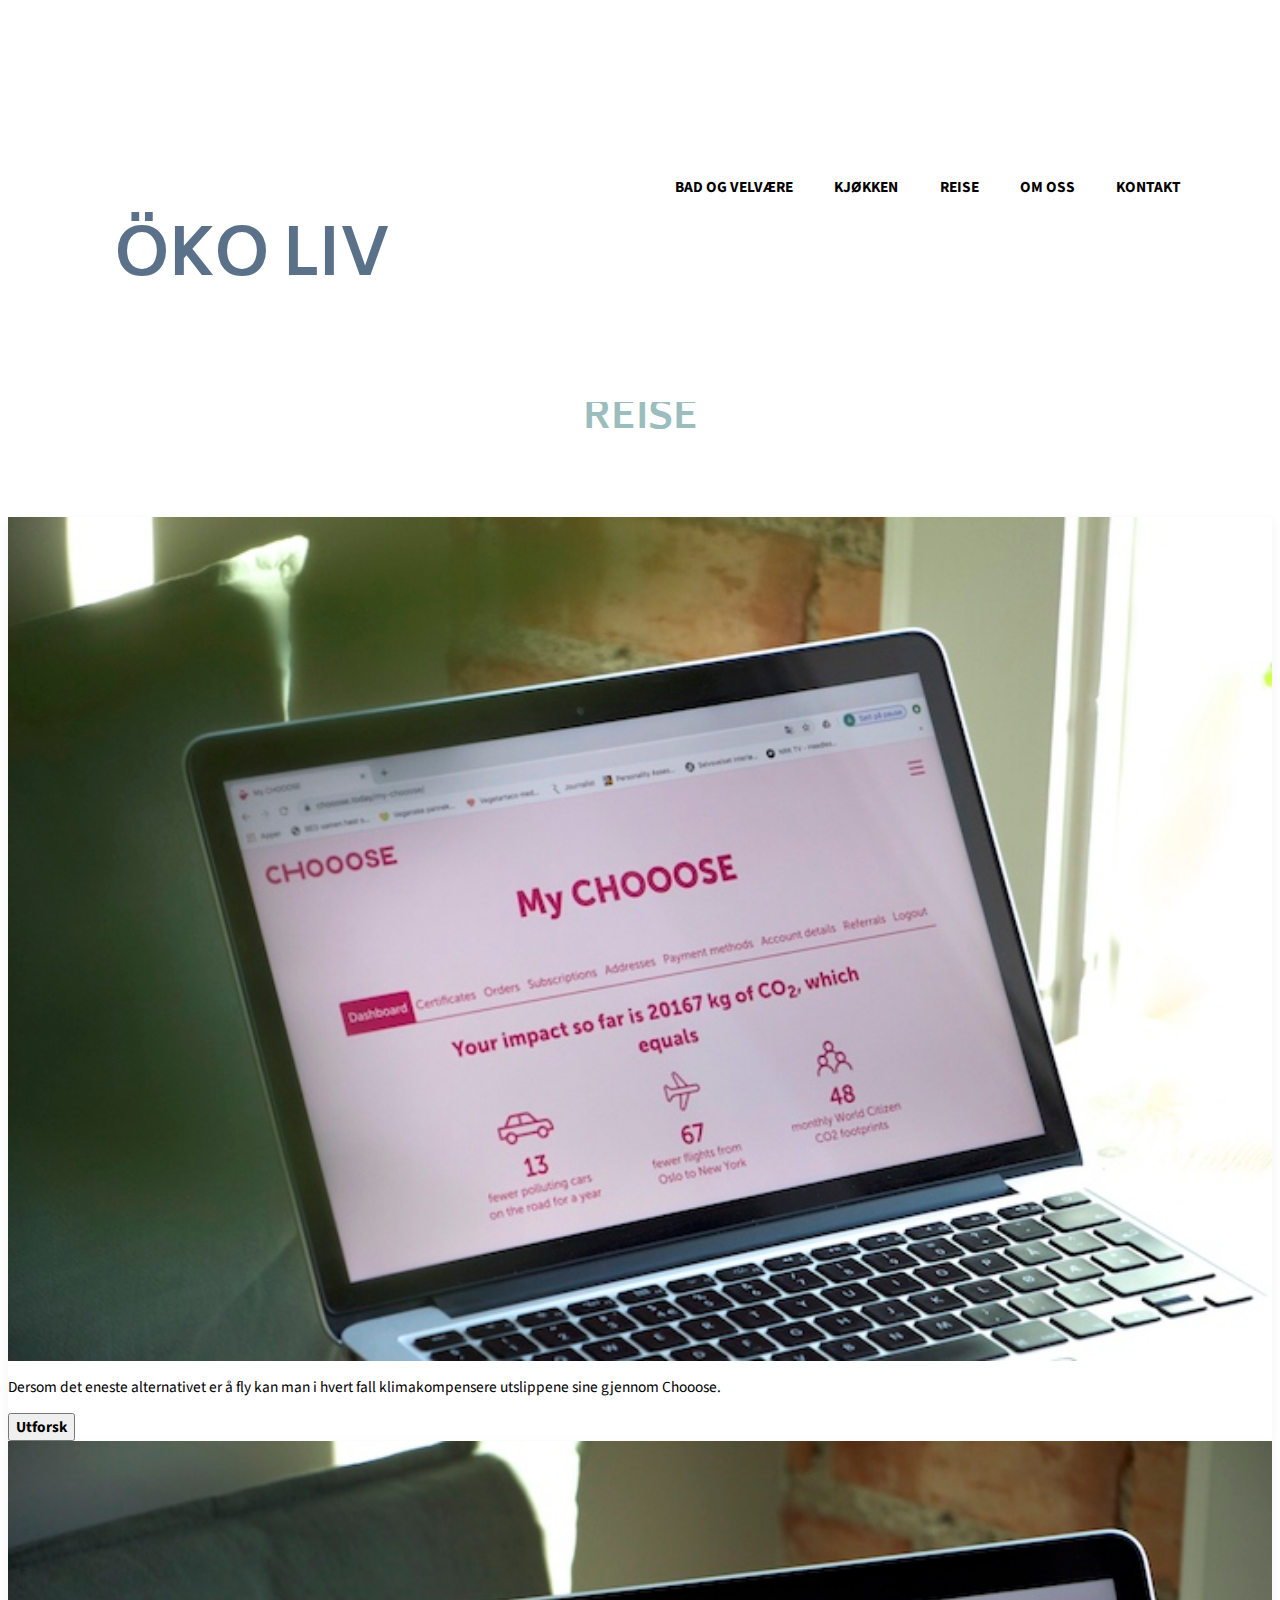
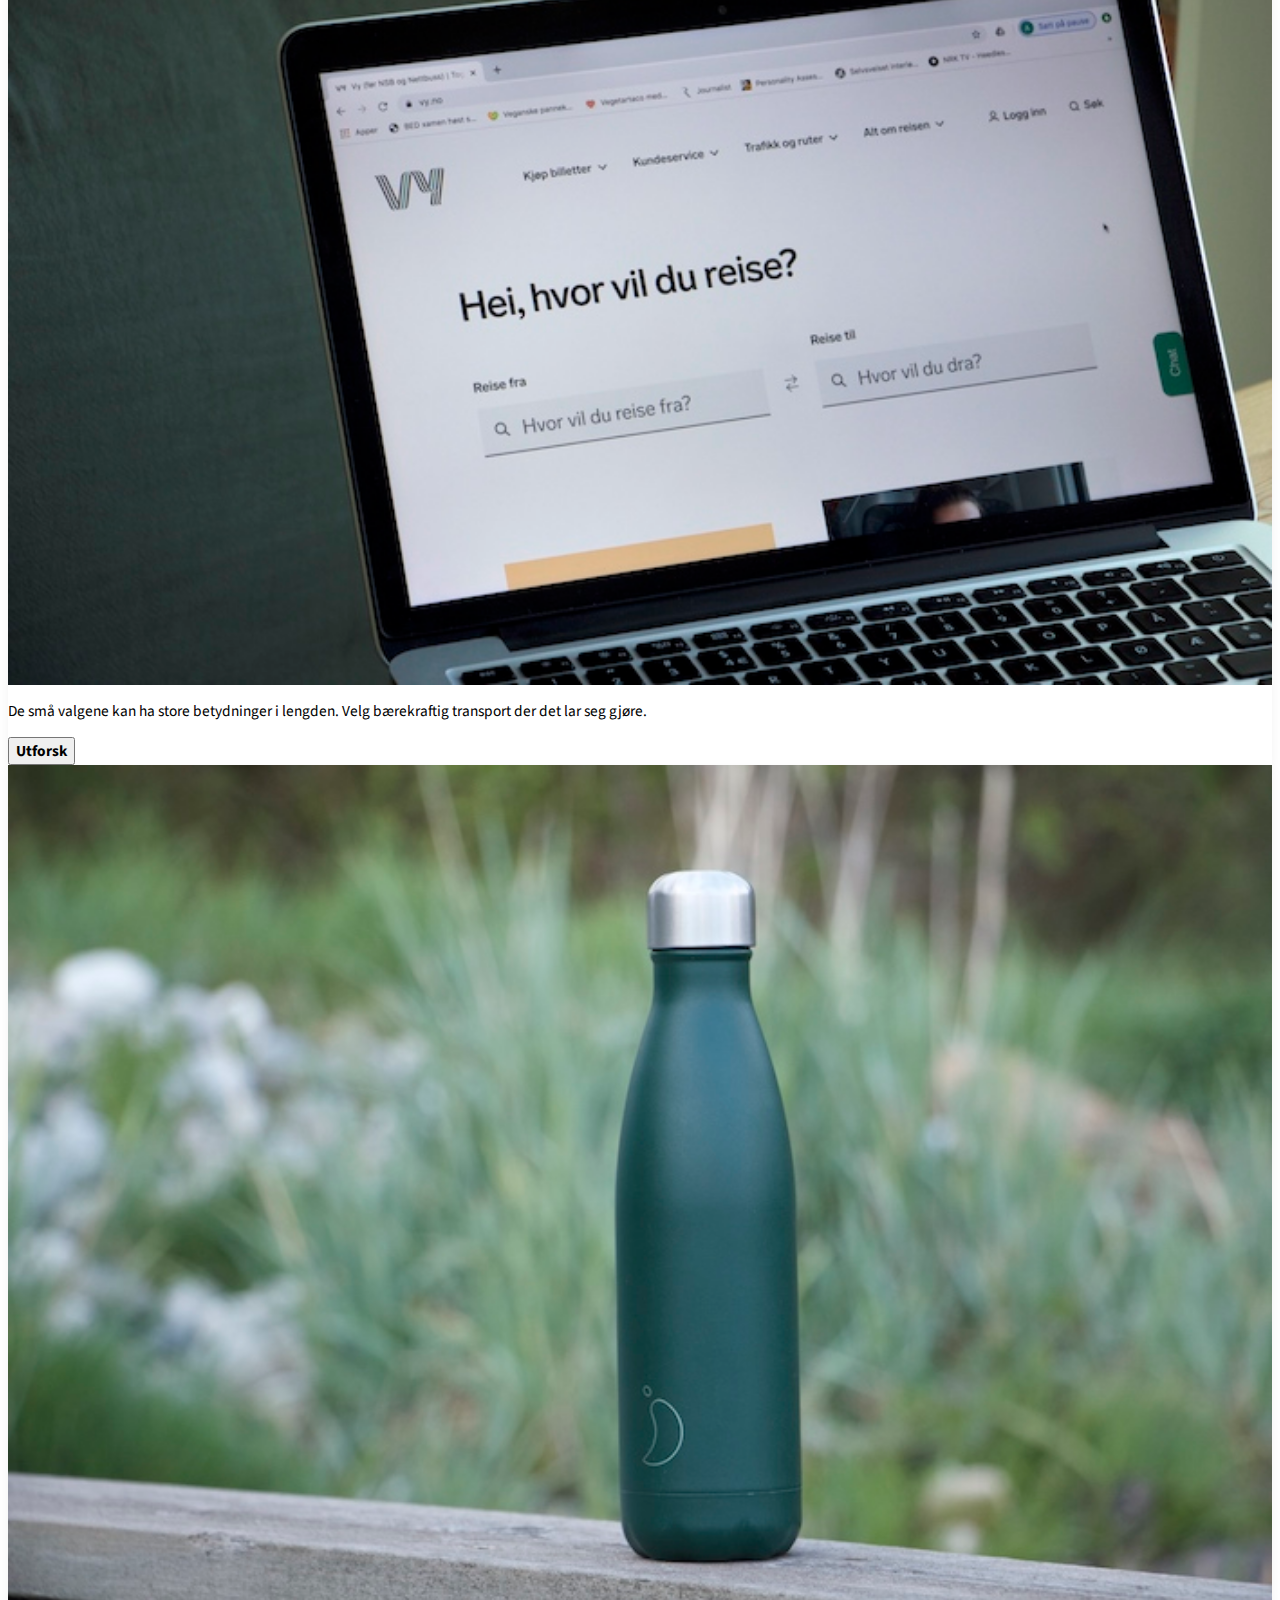
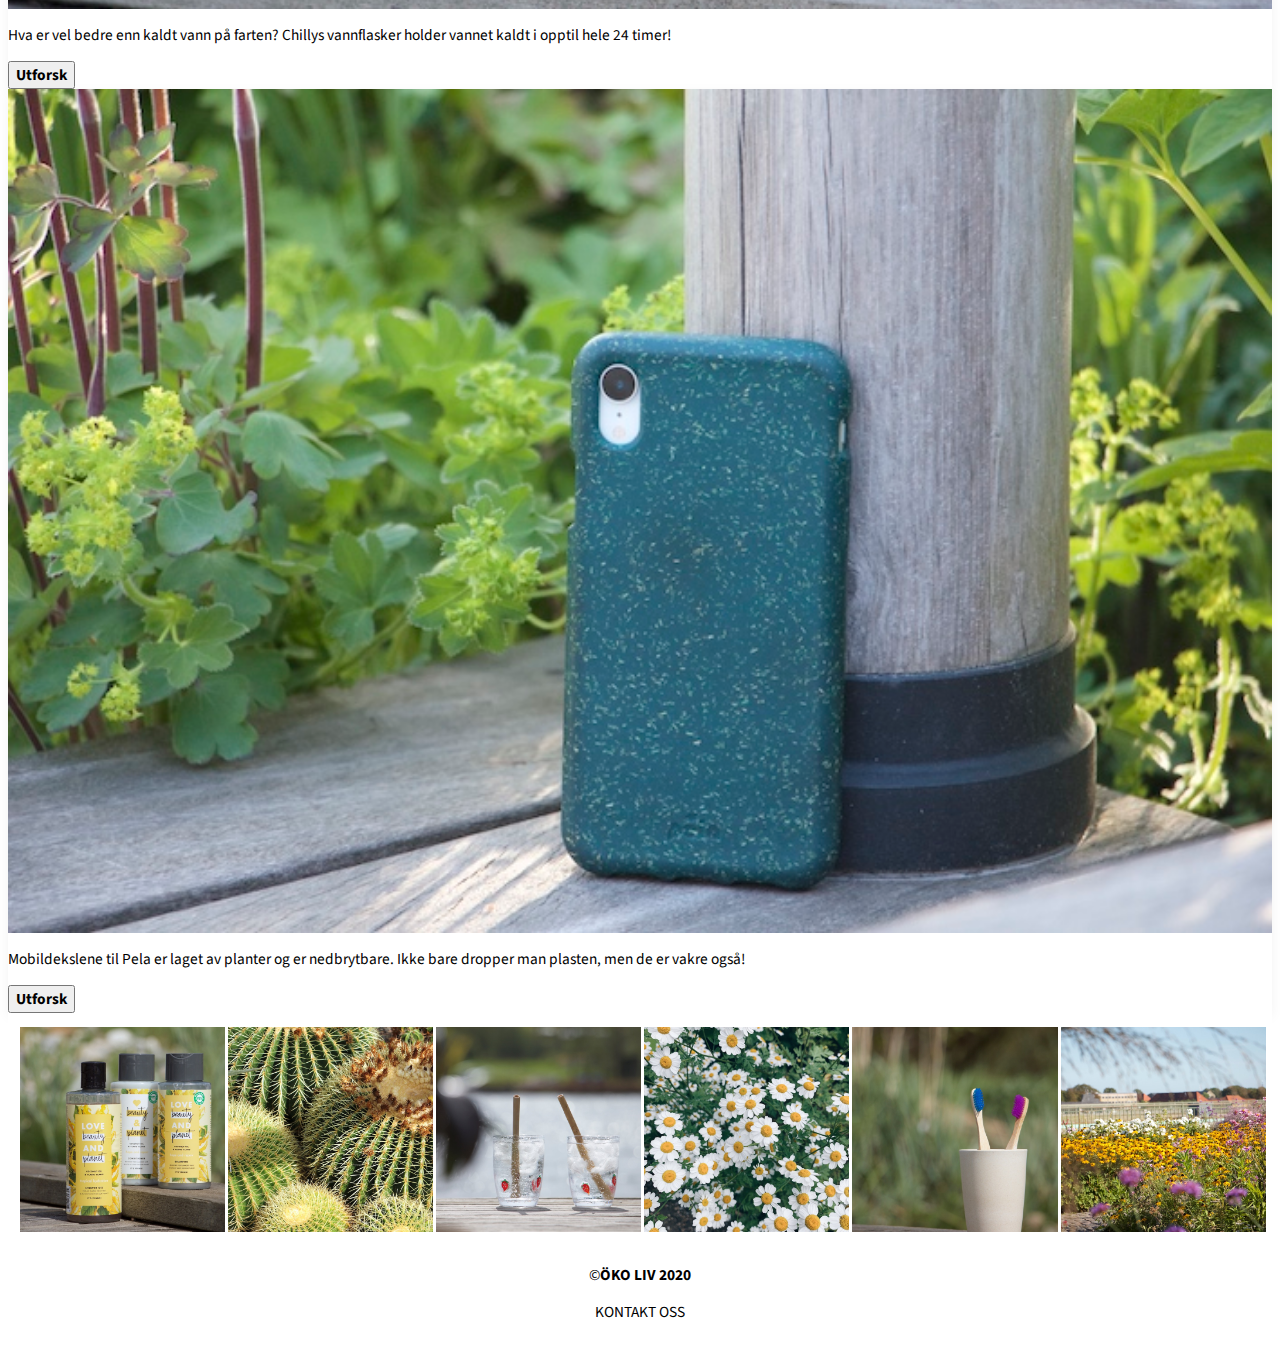
<file: eksamen/reise.html>
<!Doctype html>
<html lang="en"> 

    <head>
        <meta charset="UTF-8">
        <meta name="viewport" content="width=device-width, initial-scale=1.0"> <!for responsive design>
        
         <link rel="stylesheet" href="https://stackpath.bootstrapcdn.com/bootstrap/4.1.3/css/bootstrap.min.css" integrity="sha384-MCw98/SFnGE8fJT3GXwEOngsV7Zt27NXFoaoApmYm81iuXoPkFOJwJ8ERdknLPMO" crossorigin="anonymous"> <!stylesheet bootstrap>
        
        <link rel="stylesheet" href="style.css"> <!egen stylesheet>
        
        <link href="https://fonts.googleapis.com/css2?family=Biryani:wght@900&display=swap" rel="stylesheet"> <!font logo>
        
        <link href="https://fonts.googleapis.com/css2?family=Source+Sans+Pro:wght@200&display=swap" rel="stylesheet"> <!font meny>
        
        <link href='https://fonts.googleapis.com/css?family=Lato:300,400,700' rel='stylesheet' type='text/css'>
        
        <title>ÖKO LIV - REISE</title>
    </head>


    
    <body>
        
        <header>
            <nav class="menu">
                <h4><a href="index.html">ÖKO LIV</a></h4>
                <ul>
                    <li id="kontaktmeny"><a href=index.html#contact><strong>KONTAKT</strong></a></li>
                    <li><a href=index.html#okoinfo><strong>OM OSS</strong></a></li>
                    <li><a href=reise.html><strong>REISE</strong></a></li>
                    <li><a href=kjokken.html><strong>KJØKKEN</strong></a></li>
                    <li><a href=bad.html><strong>BAD OG VELVÆRE</strong></a></li>
                </ul>
            </nav>
        
        </header>
    
        
        
        
        <div class="overskrift">
            <h6><strong>BÆREKRAFTIGE NØDVENIGHETER TIL</strong></h6>
                <h5>REISE</h5>
            </div>
   
        
        <div class="album py-5 bg-light"> <!deler av denne koden er hentet fra bootstrap>
        <div class="container">

          <div class="row">
            
              
            <div class="col-md-4">
                <div class="card mb-4 box-shadow">
                <div class="wrapper">
                    <img class="card-img-top" alt="Card image cap" src="chooose.jpg">
                    <div class="overlay">
                        <div class="content">Chooose</div>
                    </div>
                    
                    <div class="card-body">
                    
                    <p class="card-text">Dersom det eneste alternativet er å fly kan man i hvert fall klimakompensere utslippene sine gjennom Chooose.</p>
                    <div class="d-flex justify-content-between align-items-center">
                    <div class="btn-group">
                    <button type="button" class="btn btn-sm btn-outline-secondary"><a href="https://chooose.today/" target="_blank"><strong>Utforsk</strong></a></button>
                    
                    </div>
                  </div>
                </div>
              </div>
             </div>
            </div>
              
            <div class="col-md-4">
                <div class="card mb-4 box-shadow">
                <div class="wrapper">
                    <img class="card-img-top" alt="Card image cap" src="vy.jpg">
                    <div class="overlay">
                        <div class="content">Vy</div>
                    </div>
                    
                    <div class="card-body">
                    
                    <p class="card-text">De små valgene kan ha store betydninger i lengden. Velg bærekraftig transport der det lar seg gjøre.</p>
                    <div class="d-flex justify-content-between align-items-center">
                    <div class="btn-group">
                    <button type="button" class="btn btn-sm btn-outline-secondary"><a href="https://www.vy.no/" target="_blank"><strong>Utforsk</strong></a></button>
                    </div>
                  </div>
                </div>
              </div>
             </div>
            </div>
              
              
            
              
              
              <div class="col-md-4">
                <div class="card mb-4 box-shadow">
                <div class="wrapper">
                    <img class="card-img-top" alt="Card image cap" src="chilly.jpg">
                    <div class="overlay">
                        <div class="content">Chilly</div>
                    </div>
                    
                    <div class="card-body">
                    
                    <p class="card-text">Hva er vel bedre enn kaldt vann på farten? Chillys vannflasker holder vannet kaldt i opptil hele 24 timer!</p>
                    <div class="d-flex justify-content-between align-items-center">
                    <div class="btn-group">
                    <button type="button" class="btn btn-sm btn-outline-secondary"><a href="https://www.chillysbottles.com/uk" target="_blank"><strong>Utforsk</strong></a></button>
                    </div>
                  </div>
                </div>
              </div>
             </div>
            </div>
              
            
              <div class="col-md-4">
                <div class="card mb-4 box-shadow">
                <div class="wrapper">
                    <img class="card-img-top" alt="Card image cap" src="pela.jpg">
                    <div class="overlay">
                        <div class="content">Pela Case</div>
                    </div>
                    
                    <div class="card-body">
                    
                    <p class="card-text">Mobildekslene til Pela er laget av planter og er nedbrytbare. Ikke bare dropper man plasten, men de er vakre også!</p>
                    <div class="d-flex justify-content-between align-items-center">
                    <div class="btn-group">
                    <button type="button" class="btn btn-sm btn-outline-secondary"><a href="https://pelacase.com/" target="_blank"><strong>Utforsk</strong></a></button>
                    </div>
                  </div>
                </div>
              </div>
             </div>
            </div>
            
          </div>
        </div>
      </div>
        
       
        
    </body>
    
    
    <footer>
        
        <div class="insta">
                    
                     <a href="https://www.instagram.com/p/CAlMdWWHKeC/" target="_blank"><img src="insta1.JPG" title="Instagram"></a>
                    
                   
                    <a href="https://www.instagram.com/p/CAlNFLtnQ1I/" target="_blank"><img src="insta2.JPG" title="Instagram"></a>
                   
                    <a href=" https://www.instagram.com/p/CAlH5K7HuDd/" target="_blank"><img src="insta3.JPG" title="Instagram"></a>
                    
                   
                    
                    <a href="https://www.instagram.com/p/CAlO-oGH9FT/" target="_blank"><img src="insta4.JPG" title="Instagram"></a>
                    
                    <a href="https://www.instagram.com/p/CAlNN-SHTCV/" target="_blank"><img src="insta5.JPG" title="Instagram"></a>
                    
                    <a href="https://www.instagram.com/p/CAlIZmhHMyg/" target="_blank"><img src="insta6.JPG" title="Instagram"></a>
                   

                </div>
        &copy;<strong>ÖKO LIV 2020 </strong>
    
    <div class="footerkontakt">
        <p><a href="mailto:oko.liv@gmail.com">KONTAKT OSS</a></p>
        
    </div>
        
    <div class="instagramfooter">
            <p><a href="https://www.instagram.com/oko.liv/" target="_blank">FØLG OSS PÅ INSTAGRAM</a></p>
        </div>

        
    </footer>
    
</html>
</file>
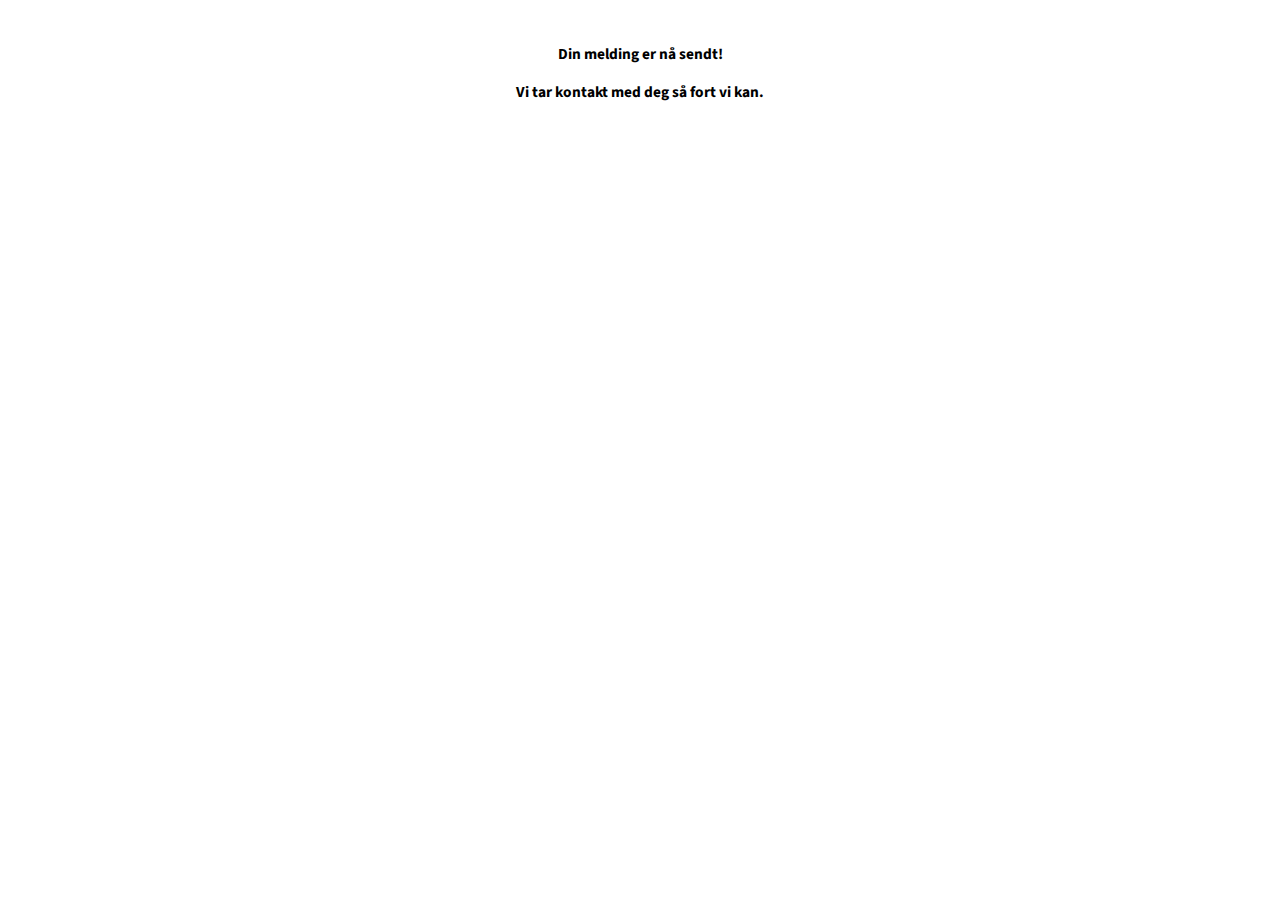
<file: eksamen/submit.html>
<!Doctype html>
<html lang="en">

    <head>
        <meta charset="UTF-8">
        <meta name="viewport" content="width=device-width, initial-scale=1.0"> <!for responsive design>
        
         <link rel="stylesheet" href="https://stackpath.bootstrapcdn.com/bootstrap/4.1.3/css/bootstrap.min.css" integrity="sha384-MCw98/SFnGE8fJT3GXwEOngsV7Zt27NXFoaoApmYm81iuXoPkFOJwJ8ERdknLPMO" crossorigin="anonymous"> <!stylesheet bootstrap>
        
        <link rel="stylesheet" href="style.css"> <!egen stylesheet>
        
        <link href="https://fonts.googleapis.com/css2?family=Biryani:wght@900&display=swap" rel="stylesheet"> <!font logo>
        
        <link href="https://fonts.googleapis.com/css2?family=Source+Sans+Pro:wght@200&display=swap" rel="stylesheet"> <!font meny>
        
        <link href='https://fonts.googleapis.com/css?family=Lato:300,400,700' rel='stylesheet' type='text/css'>
        
        <title>ÖKO LIV - SUBMIT</title>
    </head>


    
    <body id="submit">
        <p><strong>Din melding er nå sendt!</strong></p>
        <p><strong>Vi tar kontakt med deg så fort vi kan. </strong></p>
    </body>
</file>
<file: eksamen/style.css>
*{
    box-sizing: border-box;
}


/*meny*/

header{
    width: 100%;
    position:absolute;
    z-index: 12;
}

.menu {
    list-style-type: none;
    background-color: white;
    overflow: hidden;
    margin: 0;
    padding: 0;
    border-radius: 0%;  
    
}

.menu h4{
    float: left;
    padding-left: 8.333%;
    padding-top: 6.5%;
    color: #5B718A;
    font-size: 5vw;
    font-family: 'Biryani', sans-serif;
}

.menu h4 a{
    text-decoration: none;
    display: block;
    color: #5B718A;
}

.menu h4 a:hover{
    opacity: 80%;
    color: #5B718A;
    
}

.menu h4 a:active{
    opacity: 100%;
    color: white;
}



.menu ul li{
    list-style-type: none;
    float: right;
    font-family:  'Source Sans Pro', sans-serif;
    font-size: 1.2vw;
    padding: 1.667%;
    padding-top: 10%;
}

.menu ul li a{
    color: black;
    display: block;
    text-decoration: none;
    text-align: center;
   
}

.menu ul li a:hover{
    opacity: 50%;
}

.menu ul li a:active{
    opacity: 100%;
    color: white;
}

#kontaktmeny{
    padding-right: 
}


/*header*/

#header img{
    width: 100%;
    height: auto;
    padding-left: 8.333%;
    padding-right: 8.333%;
    padding-bottom: 0%;
   
}




/*innhold forside*/

h5{
    text-decoration: none;
    font-family: 'Biryani', sans-serif;
    font-size: 3vw;
    color: #9cbdbe;
    text-align:inherit;
}



#okoinfo h5{
    padding-left: 8.333%;
}

.overskrift h5{
    text-align: center;
}

.overskrift h6{
    padding-top: 20.833%;
    text-align: center;
    text-decoration: none;
    font-family: 'Source sans pro', sans-serif ;
    color: grey;
    font-size: 1.2vw;  
}


hr{
    border: 0.1px solid black;
    width: 84.4%;
    text-align: center;
   
}

.hoveddel section{
    padding-top: 0%;
}

#okoinfo{
    padding-bottom: 20.833%;
}

#okoinfo p{
     width: 60%;
    float: right;
    padding-right: 15.83%;
    padding-top: 2.5%;
    text-align: justify;
    list-style: none;
    text-decoration: none;
    font-family: 'Source sans pro', sans-serif;
    color: black;
    font-size: 1.2vw;
}

#okoinfo div{
    width: 40%;
    float: left;
    padding-left: 9.167%;
    padding-top: 10%;
    padding-bottom: 3.75%;
    text-align: justify;
    text-decoration: none;
    font-family: 'Biryani', sans-serif;
    font-size: 3vw;

}

#infografikk div{
    padding-top: 4.167%;
    padding-bottom: 4.167%;
    padding-left: 33.333%;
    padding-right: 8.333%;
}

#infografikk img{
    height: auto;

}




#contact{
    padding-top: 0.833%;
    padding-left: 8.333%;
}

#contact-form{
   padding-left: 20.833%;
    padding-right: 20.833%;
    padding-bottom: 4%;
    height: auto;
    float: inherit;
    padding-top: 0.833%;
    list-style: none;
    text-decoration: none;
    font-family: 'Source sans pro', sans-serif;
}


.form-group{
    font-size: 1.2vw;
}

#form_name{
    font-size: 1.2vw;
}

#form_email{
    font-size: 1.2vw;
}

#form_message{
    font-size: 1.2vw;
}
    


#submit{
    text-align: center;
    text-decoration: none;
    font-family:'Source sans pro', sans-serif;
    font-size: 1.2vw;
    padding-top: 20px;
}



.col-md-4 a:hover{
    opacity: 50%;
    
}


.box-shadow { box-shadow: 0 .25rem .75rem rgba(0, 0, 0, .05); }


button{
    font-family: 'Source sans pro', sans-serif ;
    text-decoration: none;
    color: black;
    font-size:  1.2vw;
}

button a{
    text-decoration: none;
    color: black;
}

button a:hover{
    text-decoration: none;
    color: black;
}



.col-md-4 p{
    text-decoration: none;
    font-family: 'Source sans pro', sans-serif ;
    font-size: 1.2vw;
}


.wrapper{
    
    width: 100%;
    margin: 0 auto;
    position: relative;
}

.card-img-top{
    opacity: 1;
    display: block;
    width: 100%;
    height: auto;
    transition: .5s ease;
}

.content{
    position: absolute;
    top: 30%;
    left: 50%;
    transform: translate(-50%, -50%);
    -ms-transform: translate(-50%, -50%);
    text-transform: uppercase;
    font-size: 2.2vw;
    color: #5c7289;
    white-space: nowrap;
    overflow: hidden;
    text-decoration: none;
    font-family: 'Biryani', sans-serif;
}

.overlay{
    opacity: 0;
}

.wrapper:hover img{
    opacity: 0.5;
}

.wrapper:hover .overlay{
    opacity: 1;
    
}



.insta a:hover{
    opacity: 70%;
}

.insta img{
    width: 16.3%;
    height: auto;
}


.insta{
    padding-left: 0.45%;
    padding-bottom: 2.083%;
    padding-top: 1.083%;
}

.hoveddel{
    background-color: #f8f9fa;
}




footer{
    width: 100%;
    text-align: center;
    background-color: white; 
    padding-top: 0%;
    padding-bottom: 2%;
    text-decoration: none;
    font-family: 'Source sans pro', sans-serif;
    font-size: 1.2vw;
}
    
.footerkontakt p a{
    padding-top: 10px;
    text-decoration: none;
    color: black;
}

.footerkontakt p a:hover{
    opacity: 50%;
    
}

.footerkontakt p a:active{
    opacity: 100%;
    color: white;
}

.instagramfooter p a{
    padding-top: 10px;
    text-decoration: none;
    color: #9cbdbe;
}

.instagramfooter p a:hover{
    opacity: 50%;
    
}

.instagramfooter p a:active{
    opacity: 100%;
    color: white;
}

/*hvis skjemstørrelsen er 767px eller mindre skal disse endringene skje*/
@media only screen and (max-width: 767px) {
  div.content {
    font-size: 4.5vw;
  }
    
div.card-body p{
    font-size: 2vw;
  }
    
div.card-body button{
    font-size: 2vw;
  }
    
div.infografikk img{
    width: 100%;
    padding-left: 8.333%;
    padding-right: 8.333%;
    }
    
div.infografikk hr{
      padding-top: 0px;
    }
    
div.overskrift h6{
        font-size: 2vw;
    }
    
div.overskrift h5{
        font-size: 4.5vw;
    }
    
nav.menu h4{
        font-size: 6vw;
    }
    
nav.menu ul li{
    font-size: 2vw;
    padding-left: 0px;
    padding-top: 10%;
    }
    
#kontaktmeny{
    padding-right: 9%;
    
    }
    
#okoinfo p{
    font-size: 2vw;
    padding-right: 9.1667%;
    }

#okoinfo{
    padding-top: 2%;    
    padding-bottom: 37%;
    }


div.insta{
        padding-left: 20px;
    }

footer{
        font-size: 2vw;
    }
    
h5{
    font-size: 4.5vw;
    }
    
p{
    font-size: 2vw;
    }


.form-group{
    font-size: 2vw;
}

#form_name{
    font-size: 2vw;
}

#form_email{
    font-size: 2vw;
}

#form_message{
    font-size: 2vw;
}
    
#knapp{
    font-size: 2vw;
}
}

/*hvis skjemstørrelsen er 767px eller større skal disse endringene skje*/
@media only screen and (min-width: 767px) {
div.infografikk img{
    width: 70%;
    padding-left: 30%;
    }
#kontaktmeny{
    padding-right: 8.6%;
    }
nav.menu ul li{
    font-size: 1.2vw;
    }

}

/* Hvis skjemstørrelsen er 960px eller mindre, skal instagrambildene ikke synes */
@media screen and (max-width: 960px) {
  .insta {
    display: none;
  }
}

/* Hvis skjemstørrelsen er 960px eller større, skal instagramfølgingen skjules */
@media screen and (min-width: 960px) {
  .instagramfooter {
    display: none;
  }
}
</file>
